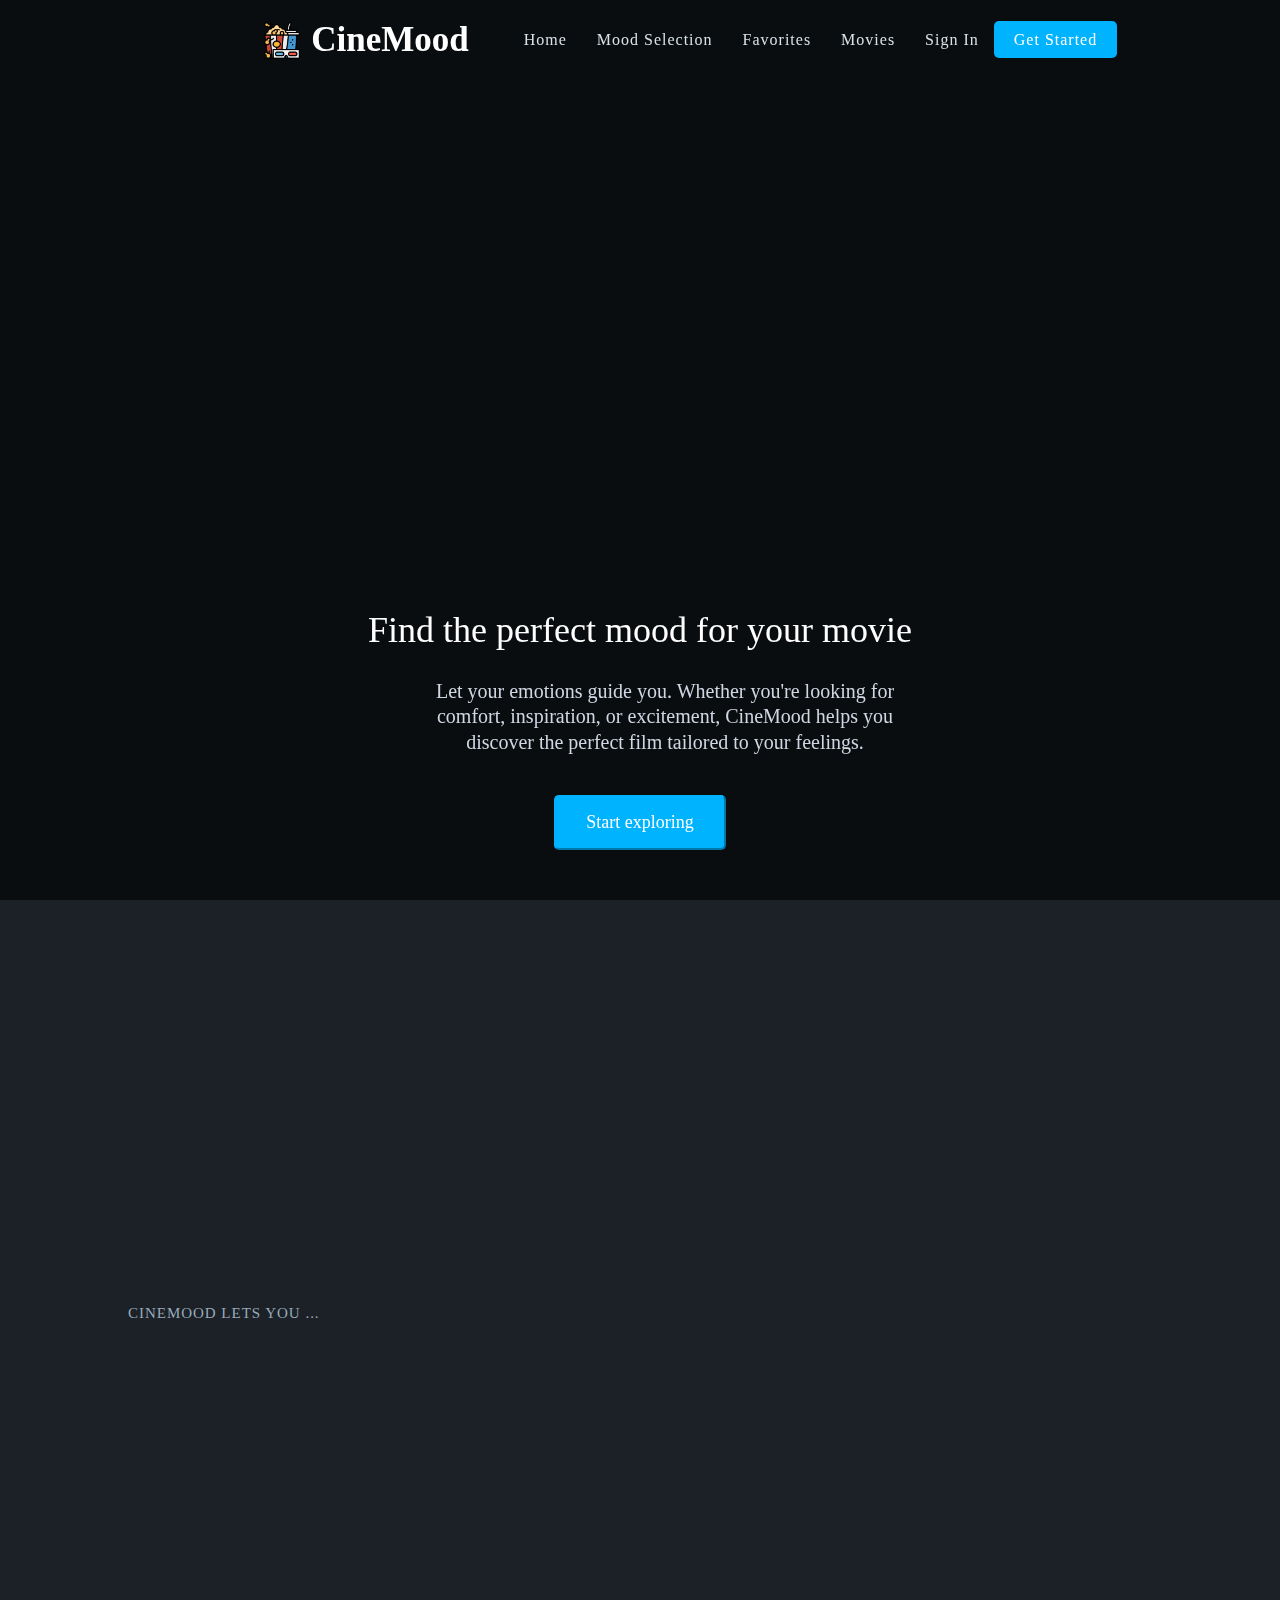
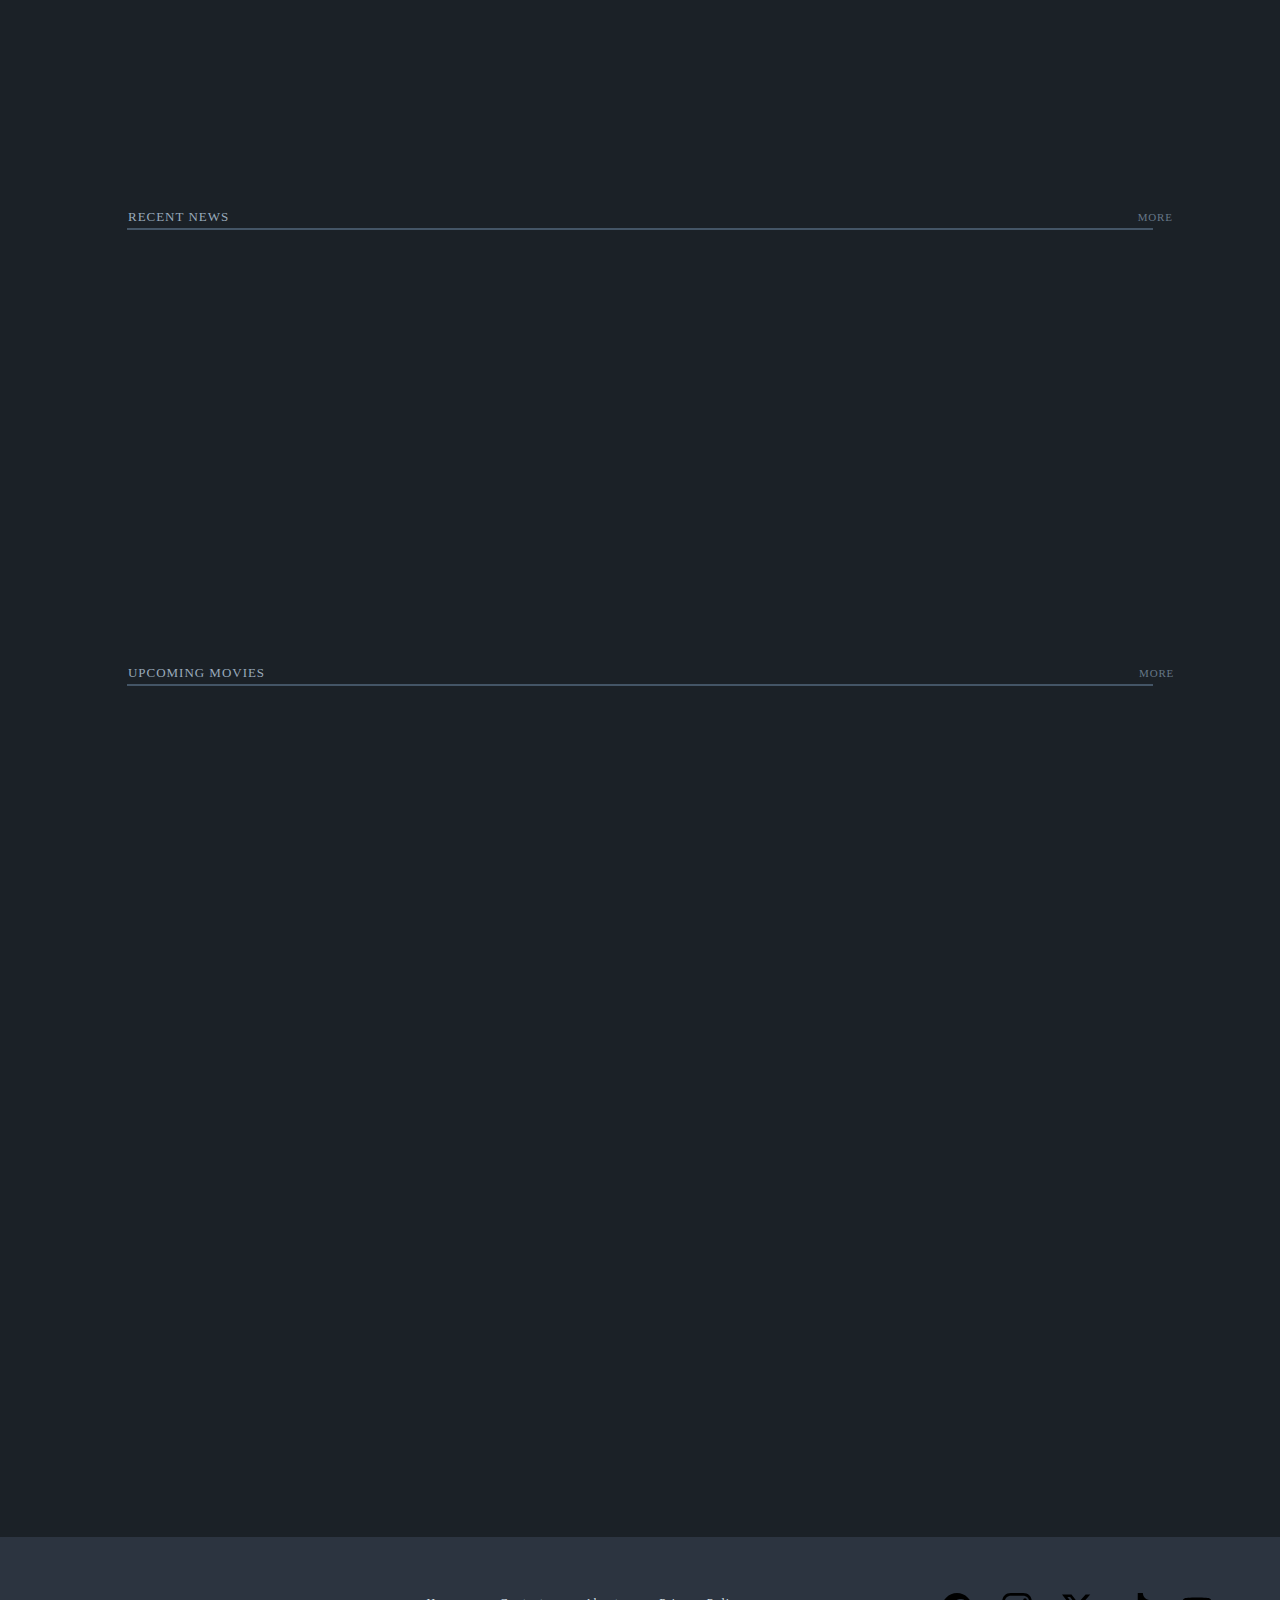
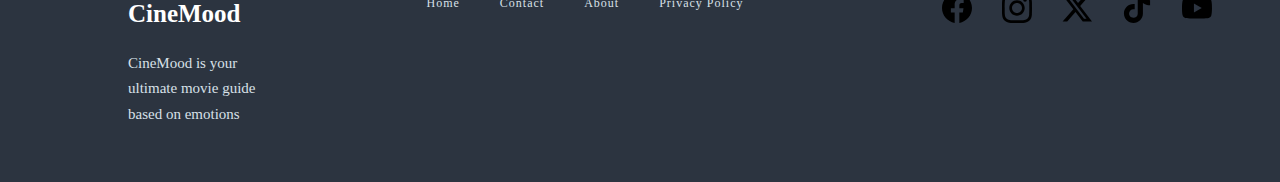
<file: index.html>
<!DOCTYPE html>
<html>
    <head>
        <title>CineMood</title>
        <!-- window logo-->
        <link rel="shortcut icon" href="images/logo.png" type="image/x-icon">
        <!-- css links -->
        <link rel="stylesheet" href="style/style.css"> <!--global-->
        <link rel="stylesheet" href="style/index.css">
        <!-- font awesome for icons -->
        <link rel="stylesheet" href="https://cdnjs.cloudflare.com/ajax/libs/font-awesome/6.7.0/css/all.min.css" />
        <!-- fonts -->
        <link href="https://db.onlinewebfonts.com/c/105007d99d9df64c50cc24d696d79555?family=Graphik+Web+Regular+Regular" rel="stylesheet">
        <link href="https://db.onlinewebfonts.com/c/02fb003368979ba04752e4f3b4c4cebd?family=Graphik+Web+Semibold+Regular" rel="stylesheet">
        <link href="https://db.onlinewebfonts.com/c/171d30888ae4dbce3d0224490887fb87?family=TiemposHeadline-Bold" rel="stylesheet">
        <!-- scroll animation -->
        <link href="https://unpkg.com/aos@2.3.1/dist/aos.css" rel="stylesheet">
    </head>

    <body>
        <!-- navbar with logo, title, links and button -->
         <header>
            <nav class="navbar">
                <div class="navbar-container">
                    <img src="images/logo.png" alt="logo" class="icon">
                    <h1 class="navbar-icon">CineMood</h1>
                    <ul>
                        <li><a href="index.html">Home</a></li>
                        <li><a href="choice.html">Mood Selection</a></li>
                        <li><a href="favorite.html">Favorites</a></li>
                        <li><a href="movies.html">Movies</a></li>
                        <li><a href="#"><label for="sign-toggle">Sign In</label></a></li> 
                        <li><label for="popup-toggle" class="navbar-button">Get Started</label></li>  
                    </ul>
                </div>  
            </nav>
         </header>
        
         <!-- sign up -->
        <input type="checkbox" id="popup-toggle" class="popup-toggle" hidden>
        <div id="signup" class="popup">
            <div class="popup-content">
                <span>
                    <h2>Join CineMood</h2>
                    <label for="popup-toggle" class="close"><img src="images/close.svg" alt="close"></label>
                </span>
                <form>
                    <label for="email">Email Address</label>
                    <input type="email" id="email" required>

                    <label for="username">Username</label>
                    <input type="text" id="username" required>

                    <label for="password">Password</label>
                    <input type="password" id="password" required>

                    <label for="password">Confirm Password</label>
                    <input type="password" id="confirm" required>
                    
                    <button type="submit" class="signup-btn">Sign Up</button>
                </form>
            </div>
        </div>

        <!-- sign in -->
        <input type="checkbox" id="sign-toggle" class="popup-toggle" hidden>
        <div id="signin" class="popup">
            <div class="popup-content">
                <span>
                    <h2>Your Account</h2>
                    <label for="sign-toggle" class="close"><img src="images/close.svg" alt="close"></label>
                </span>
                <form>
                    <label for="username">Username</label>
                    <input type="text" id="username" required>

                    <label for="password">Password</label>
                    <input type="password" id="password" required>
                    
                    <button type="submit" class="signup-btn">Sign In</button>
                </form>
            </div>
        </div>


         <main>
            <!-- hero section with bg img, title, subtext and button -->
            <section class="hero-section" data-aos="fade-up" data-aos-duration="500" data-aos-easing="ease-in-out" > 
                <div class="hero-text">
                    <h1 class="title">Find the perfect mood for your movie</h1>
                    <p class="subtext">Let your emotions guide you. Whether you're looking for comfort, inspiration, or excitement, CineMood helps you discover the perfect film tailored to your feelings.</p>
                    <button class="hero-button"><a href="movies.html">Start exploring</a></button>
                </div>
            </section>

            <!-- some movies with poster, name views and favorite section -->
             <section class="movie-section">
                <div class="movie-card" data-aos="fade-in" data-aos-duration="300" data-aos-easing="ease-in-out">
                    <div class="movie-title">Oppenheimer (2023)</div>
                    <img src="images/Oppenheimer_(film).jpg" alt="poster" class="movie-poster">
                    <div class="movie-overview">
                        <div class="icon">
                            <i class="fa-solid fa-eye"></i>
                            <span>3.7M</span>
                        </div>
                        <div class="icon">
                            <i class="fa-solid fa-heart"></i>
                            <span>1.4M</span>
                        </div>
                    </div>
                    </div>
                </div>
                <div class="movie-card" data-aos="fade-in" data-aos-duration="300" data-aos-easing="ease-in-out">
                    <div class="movie-title">A Normal Family(2023)</div>
                    <img src="images/normalfamily2023.jpg" alt="poster" class="movie-poster">
                    <div class="movie-overview">
                        <div class="icon">
                            <i class="fa-solid fa-eye"></i>
                            <span>2.6K</span>
                        </div>
                        <div class="icon">
                            <i class="fa-solid fa-heart"></i>
                            <span>540</span>
                        </div>
                    </div>
                    </div>
                </div>
                <div class="movie-card" data-aos="fade-in" data-aos-duration="300" data-aos-easing="ease-in-out">
                    <div class="movie-title">I'm Still Here (2024)</div>
                    <img src="images/stillhere2024.jpg" alt="poster" class="movie-poster">
                    <div class="movie-overview">
                        <div class="icon">
                            <i class="fa-solid fa-eye"></i>
                            <span>588K</span>
                        </div>
                        <div class="icon">
                            <i class="fa-solid fa-heart"></i>
                            <span>329K</span>
                        </div>
                    </div>
                    </div>
                </div>
                <div class="movie-card" data-aos="fade-in" data-aos-duration="300" data-aos-easing="ease-in-out">
                    <div class="movie-title">Deadpool & Wolverine (2024)</div>
                    <img src="images/deadpool&wolverine2024.jpg" alt="poster" class="movie-poster">
                    <div class="movie-overview">
                        <div class="icon">
                            <i class="fa-solid fa-eye"></i>
                            <span>2.2M</span>
                        </div>
                        <div class="icon">
                            <i class="fa-solid fa-heart"></i>
                            <span>718K</span>
                        </div>
                    </div>
                    </div>
                </div>
                <div class="movie-card" data-aos="fade-in" data-aos-duration="300" data-aos-easing="ease-in-out">
                    <div class="movie-title">Companion (2025)</div>
                    <img src="images/Companion_film_poster.jpg" alt="poster" class="movie-poster">
                    <div class="movie-overview">
                        <div class="icon">
                            <i class="fa-solid fa-eye"></i>
                            <span>665K</span>
                        </div>
                        <div class="icon">
                            <i class="fa-solid fa-heart"></i>
                            <span>214K</span>
                        </div>
                    </div>
                    </div>
                </div>
                <div class="movie-card" data-aos="fade-in" data-aos-duration="300" data-aos-easing="ease-in-out">
                    <div class="movie-title">Black Bag (2025)</div>
                    <img src="images/blackbag2025.jpg" alt="poster" class="movie-poster">
                    <div class="movie-overview">
                        <div class="icon">
                            <i class="fa-solid fa-eye"></i>
                            <span>124k</span>
                        </div>
                        <div class="icon">
                            <i class="fa-solid fa-heart"></i>
                            <span>40k</span>
                        </div>
                    </div>
                    </div>
                </div>
             </section>
            
            <!-- lets you section -->
            <h3 class="features-title">CineMood lets you ...</h3>
            <section class="features" data-aos="fade-up" data-aos-duration="1000">
                <div >
                    <img src="images/mood.svg" alt="mood" class="features-img">
                    <p>Select your current emotion, and CineMood will recommend films that match your feelings.</p>
                </div>
                <div >
                    <img src="images/list.svg" alt="list" class="features-img">
                    <p> Make custom film lists based on moods or themes and keep a watchlist of movies you want to see.</p>
                </div>
                <div>
                    <img src="images/eye.svg" alt="view" class="features-img" >
                    <p>Log every film you watch from the day you join and track your movie-watching journey.</p>
                </div>
                
                <div>
                    <img src="images/star.svg" alt="star" class="features-img">
                    <p>Give each film a rating on a five-star scale to track and share your reactions.</p>
                </div>
                
                <div>
                    <img src="images/heart.svg" alt="heart" class="features-img" >
                    <p>Like your favorite films, mood-based lists, and recommendations to personalize your experience.</p>
                </div>

                <div>
                    <img src="images/comment.svg" alt="review" class="features-img">
                    <p>Write and share reviews, follow friends, and see what others think about different movies.</p>
                </div>
            </section>

            <!-- recent news section fiha oscar, cannes, james bond -->
             <h3 class="news-title">Recent News <span>more</span></h3>
             <hr>
             <section class="news">
                <div class="news-container">
                    <div class="news-card" data-aos="flip-left" data-aos-duration="1000">
                        <a href="https://abc.com/news/8d96bb37-bd59-4c28-a470-46f244f63b3b/category/3590742" target="_blank"><img src="images/oscar.webp" alt="oscar" class="news-img"></a>
                        <div class="news-text">
                            <a href="https://abc.com/news/8d96bb37-bd59-4c28-a470-46f244f63b3b/category/3590742" target="_blank">Oscar 2025 Awards & Winners</a>
                            <p>Discover the full list of the 97th Academy Awards Winners!</p>
                        </div>
                    </div>
                    <div class="news-card" data-aos="flip-left" data-aos-duration="1000">
                        <a href="https://www.ioncinema.com/news/film-festivals/2025-cannes-film-festival-competition" target="_blank"><img src="images/cannes2025-1.jpg" alt="cannes" class="news-img"></a>
                        <div class="news-text">
                            <a href="https://www.ioncinema.com/news/film-festivals/2025-cannes-film-festival-competition" target="_blank">Cannes Film Festival 2025</a>
                            <p>Explore our picks for the top films to watch at Cannes 2025!</p>
                        </div>
                    </div>
                    <div class="news-card" data-aos="flip-left" data-aos-duration="1000">
                        <a href="https://www.empireonline.com/movies/news/james-bond-losing-barbara-broccoli-michael-g-wilson-amazon-mgm-creative-control/" target="_blank"><img src="images/bond.webp" alt="bond" class="news-img"></a>
                        <div class="news-text">
                            <a href="https://www.empireonline.com/movies/news/james-bond-losing-barbara-broccoli-michael-g-wilson-amazon-mgm-creative-control/" target="_blank">James Bond's Future</a>
                            <p>James Bond loses producers Barbara Broccoli and Michael G. Wilson, as Amazon MGM takes creative control.</p>
                        </div>
                    </div>
                </div>
             </section>

             <!-- upcoming movies section -->
             <h3 class="news-title">Upcoming movies <span class="news-span">more</span></h3>
             <hr>
             <section class="news">
                <div class="news-container">
                    <div class="news-card" data-aos="flip-left" data-aos-duration="1000">
                        <iframe width="400" height="250" src="https://www.youtube.com/embed/cbC1CQsJp94?si=jcTuDulIQ9hWbUQL" title="YouTube video player" frameborder="0" allow="accelerometer; autoplay; clipboard-write; encrypted-media; gyroscope; picture-in-picture; web-share" referrerpolicy="strict-origin-when-cross-origin" allowfullscreen></iframe>
                        <div class="news-text">
                            <a href="#">Warfare</a>
                            <p>A platoon of Navy SEALs embark on a dangerous mission in Ramadi, Iraq, with the chaos and brotherhood of war retold through their memories of the event.</p>
                        </div>
                    </div>
                    <div class="news-card" data-aos="flip-left" data-aos-duration="1000">
                        <iframe width="400" height="250" src="https://www.youtube.com/embed/v-94Snw-H4o?si=uIvREY_WlctJTKIQ" title="YouTube video player" frameborder="0" allow="accelerometer; autoplay; clipboard-write; encrypted-media; gyroscope; picture-in-picture; web-share" referrerpolicy="strict-origin-when-cross-origin" allowfullscreen></iframe>
                        <div class="news-text">
                            <a href="#">Thunderbolts*</a>
                            <p>After finding themselves ensnared in a death trap, an unconventional team of antiheroes must embark on a dangerous mission that will force them to confront the darkest corners of their pasts.</p>
                        </div>
                    </div>
                    <div class="news-card" data-aos="flip-left" data-aos-duration="1000">
                        <iframe width="400" height="250" src="https://www.youtube.com/embed/KqU2U_vV3Ak?si=2W-OOYKG0Rl4Q_MF" title="YouTube video player" frameborder="0" allow="accelerometer; autoplay; clipboard-write; encrypted-media; gyroscope; picture-in-picture; web-share" referrerpolicy="strict-origin-when-cross-origin" allowfullscreen></iframe>
                        <div class="news-text">
                            <a href="#">M3GAN 2.0</a>
                            <p>Two years after M3GAN's rampage, her creator, Gemma, resorts to resurrecting her infamous creation in order to take down Amelia, the military-grade weapon who was built by a defense contractor who stole M3GAN's underlying tech.</p>
                        </div>
                    </div>
                    <div class="news-card" data-aos="flip-left" data-aos-duration="1000">
                        <iframe width="400" height="250" src="https://www.youtube.com/embed/8B1EtVPBSMw?si=5XUklWe7XABXuOJB" title="YouTube video player" frameborder="0" allow="accelerometer; autoplay; clipboard-write; encrypted-media; gyroscope; picture-in-picture; web-share" referrerpolicy="strict-origin-when-cross-origin" allowfullscreen></iframe>
                        <div class="news-text">
                            <a href="#">A Minecraft Movie</a>
                            <p>Four misfits are suddenly pulled through a mysterious portal into a bizarre, cubic wonderland that thrives on imagination. To get back home, they'll have to master this world while embarking on a quest with an unexpected, expert crafter.</p>
                        </div>
                    </div>
                    <div class="news-card" data-aos="flip-left" data-aos-duration="1000">
                        <iframe width="400" height="250" src="https://www.youtube.com/embed/n7YJj6iO2QY?si=00kL1v4bcOWabZaT" title="YouTube video player" frameborder="0" allow="accelerometer; autoplay; clipboard-write; encrypted-media; gyroscope; picture-in-picture; web-share" referrerpolicy="strict-origin-when-cross-origin" allowfullscreen></iframe>
                        <div class="news-text">
                            <a href="#">Freakier Friday</a>
                            <p>Years after Tess and Anna endured an identity crisis, Anna now has a daughter and a soon-to-be stepdaughter. As they navigate the challenges that come when two families merge, Tess and Anna discover that lightning might strike twice.</p>
                        </div>
                    </div>
                    <div class="news-card" data-aos="flip-left" data-aos-duration="1000">
                        <iframe width="400" height="250" src="https://www.youtube.com/embed/3wRCOqyDI6E?si=nBofApHPuMfaPIIv" title="YouTube video player" frameborder="0" allow="accelerometer; autoplay; clipboard-write; encrypted-media; gyroscope; picture-in-picture; web-share" referrerpolicy="strict-origin-when-cross-origin" allowfullscreen></iframe>
                        <div class="news-text">
                            <a href="#">The Accountant 2</a>
                            <p>Christian Wolff applies his brilliant mind and illegal methods to reconstruct the unsolved puzzle of a Treasury chief's murder.</p>
                        </div>
                    </div>
                </div>
             </section>

         </main>
        

         <!-- footer -->
        <footer class="footer">
            <div class="footer-container">
                <div class="footer-brand">
                    <h3 class="footer-logo">CineMood</h3>
                    <p>CineMood is your ultimate movie guide based on emotions</p>
                </div>
                <div class="footer-links">
                    <ul>
                        <li><a href="index.html">Home</a></li>
                        <li><a href="contact.html">Contact</a></li>
                        <li><a href="#">About</a></li>
                        <li><a href="#">Privacy Policy</a></li>
                    </ul>
                </div>
                <div class="footer-media">
                    <ul>
                        <li><a href="#"><img src="images/facebook.svg" alt="facebook" class="footer-icon"></a></li>
                        <li><a href="#"><img src="images/instagram.svg" alt="instagram" class="footer-icon"></a></li>
                        <li><a href="#"><img src="images/twitter-alt.svg" alt="x" class="footer-icon"></a></li>
                        <li><a href="#"><img src="images/tik-tok.svg" alt="tiktok" class="footer-icon"></a></li>
                        <li><a href="#"><img src="images/youtube.svg" alt="youtube" class="footer-icon"></a></li>
                    </ul>
                </div>
            </div>    
        </footer>

        <!-- scroll animation -->
        <script src="https://unpkg.com/aos@2.3.1/dist/aos.js"></script>
        <script>
            AOS.init();
        </script>

    </body>
</html>
</file>
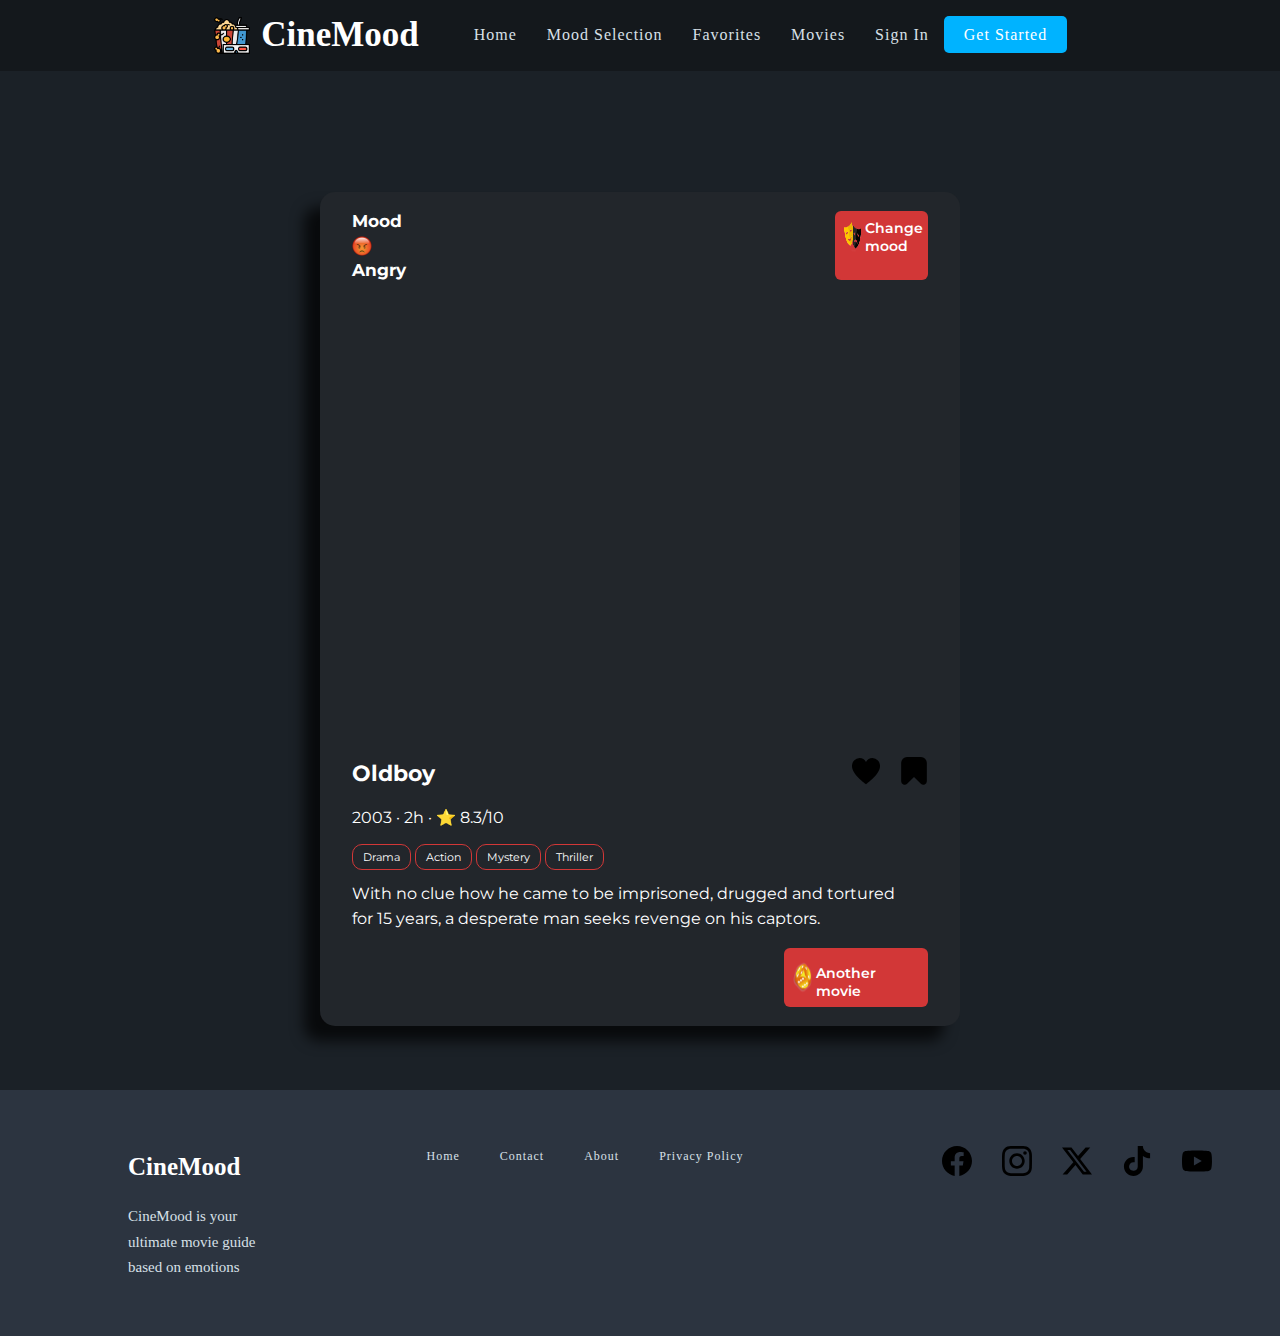
<file: angry.html>
<!DOCTYPE html>
<html>
    <head>
        <title>CineMood-Angry</title>
        <!-- window logo-->
        <link rel="shortcut icon" href="images/logo.png" type="image/x-icon">
        <!-- css links -->
        <link rel="stylesheet" href="style/style.css"> <!--global-->
        <link rel="stylesheet" href="style/feel.css">
        <!-- font awesome for icons -->
        <link rel="stylesheet" href="https://cdnjs.cloudflare.com/ajax/libs/font-awesome/6.7.0/css/all.min.css" />
        <!-- fonts -->
        <link href="https://db.onlinewebfonts.com/c/105007d99d9df64c50cc24d696d79555?family=Graphik+Web+Regular+Regular" rel="stylesheet">
        <link href="https://db.onlinewebfonts.com/c/02fb003368979ba04752e4f3b4c4cebd?family=Graphik+Web+Semibold+Regular" rel="stylesheet">
        <link href="https://db.onlinewebfonts.com/c/171d30888ae4dbce3d0224490887fb87?family=TiemposHeadline-Bold" rel="stylesheet">
        <link rel="preconnect" href="https://fonts.googleapis.com">
        <link rel="preconnect" href="https://fonts.gstatic.com" crossorigin>
        <link href="https://fonts.googleapis.com/css2?family=Montserrat:ital,wght@0,100..900;1,100..900&display=swap" rel="stylesheet">
    </head>

    <body>
        <!-- navbar with logo, title, links and button -->
         <header>
            <nav class="navbar">
                <div class="navbar-container">
                    <img src="images/logo.png" alt="logo" class="icon">
                    <h1 class="navbar-icon">CineMood</h1>
                    <ul>
                        <li><a href="index.html">Home</a></li>
                        <li><a href="choice.html">Mood Selection</a></li>
                        <li><a href="favorite.html">Favorites</a></li>
                        <li><a href="movies.html">Movies</a></li>
                        <li><a href="#"><label for="sign-toggle">Sign In</label></a></li> 
                        <li><label for="popup-toggle" class="navbar-button">Get Started</label></li>  
                    </ul>
                </div>  
            </nav>
         </header>
        
         <!-- sign up -->
        <input type="checkbox" id="popup-toggle" class="popup-toggle" hidden>
        <div id="signup" class="popup">
            <div class="popup-content">
                <span>
                    <h2>Join CineMood</h2>
                    <label for="popup-toggle" class="close"><img src="images/close.svg" alt="close"></label>
                </span>
                <form>
                    <label for="email">Email Address</label>
                    <input type="email" id="email" required>

                    <label for="username">Username</label>
                    <input type="text" id="username" required>

                    <label for="password">Password</label>
                    <input type="password" id="password" required>

                    <label for="password">Confirm Password</label>
                    <input type="password" id="confirm" required>
                    
                    <button type="submit" class="signup-btn">Sign Up</button>
                </form>
            </div>
        </div>

        <!-- sign in -->
        <input type="checkbox" id="sign-toggle" class="popup-toggle" hidden>
        <div id="signin" class="popup">
            <div class="popup-content">
                <span>
                    <h2>Your Account</h2>
                    <label for="sign-toggle" class="close"><img src="images/close.svg" alt="close"></label>
                </span>
                <form>
                    <label for="username">Username</label>
                    <input type="text" id="username" required>

                    <label for="password">Password</label>
                    <input type="password" id="password" required>
                    
                    <button type="submit" class="signup-btn">Sign In</button>
                </form>
            </div>
        </div>

        <main>

            <div class="movie-container">

                <div class="mood-header">
                    <div class="mood">
                        <span>Mood</span>
                        <img src="images/angry.png" alt="happy">
                        <span>Angry</span>
                    </div>
                    <div class="mood-btn">
                        <a href="choice.html">
                            <img src="images/mood.png" alt="mood"> 
                            Change mood
                        </a>
                    </div>   
                </div>

                <div class="trailer">
                    <iframe src="https://www.youtube.com/embed/hBNBpNcuQHI?si=KhxibVWu1JXwR-ao" title="YouTube video player" frameborder="0" allow="accelerometer; autoplay; clipboard-write; encrypted-media; gyroscope; picture-in-picture; web-share" referrerpolicy="strict-origin-when-cross-origin" allowfullscreen></iframe>
                </div>

                <div class="movie-details">
                    
                    <div class="title-container">
                        <h2>Oldboy</h2>
                        <div class="movie-btns">
                            <div class="dialog">
                                <img src="images/heart.svg" alt="favorite" class="heart">
                                <span class="dialog-text">Add to Favorites</span>
                            </div>
                        
                            <div class="dialog">
                                <img src="images/bookmark.svg" alt="watch" class="book">
                                <span class="dialog-text">Add to Watchlist</span>
                            </div>
                        </div>
                    </div>

                    <p class="movie-info">2003 · 2h  · ⭐ 8.3/10</p>
                    <div class="tags">
                        <span class="tag">Drama</span>
                        <span class="tag">Action</span>
                        <span class="tag">Mystery</span>
                        <span class="tag">Thriller</span>
                    </div>

                    <p class="movie-description">
                        With no clue how he came to be imprisoned, drugged and tortured for 15 years, a desperate man seeks revenge on his captors.
                    </p>

                    <div class="change">
                        <a href="#">
                            <img src="images/dice.png" alt=""> 
                            <span>Another movie</span>
                        </a>
                    </div>
                </div>
            </div>

        </main>




        <!-- footer -->
        <footer class="footer">
            <div class="footer-container">
                <div class="footer-brand">
                    <h3 class="footer-logo">CineMood</h3>
                    <p>CineMood is your ultimate movie guide based on emotions</p>
                </div>
                <div class="footer-links">
                    <ul>
                        <li><a href="index.html">Home</a></li>
                        <li><a href="contact.html">Contact</a></li>
                        <li><a href="#">About</a></li>
                        <li><a href="#">Privacy Policy</a></li>
                    </ul>
                </div>
                <div class="footer-media">
                    <ul>
                        <li><a href="#"><img src="images/facebook.svg" alt="facebook" class="footer-icon"></a></li>
                        <li><a href="#"><img src="images/instagram.svg" alt="instagram" class="footer-icon"></a></li>
                        <li><a href="#"><img src="images/twitter-alt.svg" alt="x" class="footer-icon"></a></li>
                        <li><a href="#"><img src="images/tik-tok.svg" alt="tiktok" class="footer-icon"></a></li>
                        <li><a href="#"><img src="images/youtube.svg" alt="youtube" class="footer-icon"></a></li>
                    </ul>
                </div>
            </div>    
        </footer>
    </body>

</html>
</file>
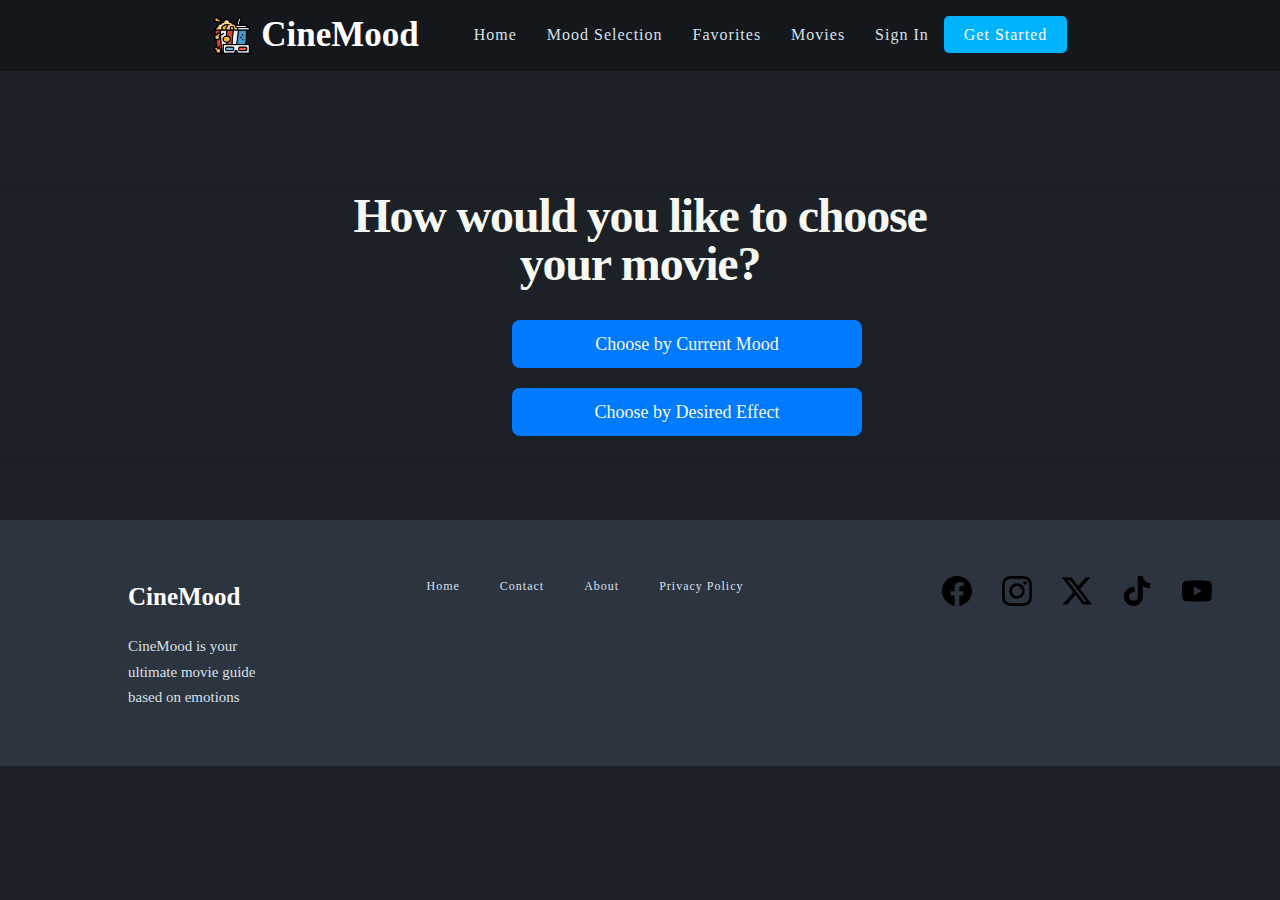
<file: choice.html>
<!DOCTYPE html>
<html>
    <head>
        <title>CineMood-Choose your mood</title>
        <!-- window logo-->
        <link rel="shortcut icon" href="images/logo.png" type="image/x-icon">
        <!-- css links -->
        <link rel="stylesheet" href="style/style.css"> <!--global-->
        <link rel="stylesheet" href="style/choice.css">
        <!-- fonts -->
        <link href="https://db.onlinewebfonts.com/c/105007d99d9df64c50cc24d696d79555?family=Graphik+Web+Regular+Regular" rel="stylesheet">
        <link href="https://db.onlinewebfonts.com/c/02fb003368979ba04752e4f3b4c4cebd?family=Graphik+Web+Semibold+Regular" rel="stylesheet">
        <link href="https://db.onlinewebfonts.com/c/171d30888ae4dbce3d0224490887fb87?family=TiemposHeadline-Bold" rel="stylesheet">
        <link href="https://db.onlinewebfonts.com/c/3b645163096951379a333c390a3d3756?family=Nunito-Bold" rel="stylesheet">
    </head>

    <body>

        <!-- navbar with logo, title, links and button -->
        <header>
            <nav class="navbar">
                <div class="navbar-container">
                    <img src="images/logo.png" alt="logo" class="icon">
                    <h1 class="navbar-icon">CineMood</h1>
                    <ul>
                        <li><a href="index.html">Home</a></li>
                        <li><a href="choice.html">Mood Selection</a></li>
                        <li><a href="favorite.html">Favorites</a></li>
                        <li><a href="movies.html">Movies</a></li>
                        <li><a href="#"><label for="sign-toggle">Sign In</label></a></li> 
                        <li><label for="popup-toggle" class="navbar-button">Get Started</label></li>  
                    </ul>
                </div>  
            </nav>
        </header>
        
         <!-- sign up -->
        <input type="checkbox" id="popup-toggle" class="popup-toggle" hidden>
        <div id="signup" class="popup">
            <div class="popup-content">
                <span>
                    <h2>Join CineMood</h2>
                    <label for="popup-toggle" class="close"><img src="images/close.svg" alt="close"></label>
                </span>
                <form>
                    <label for="email">Email Address</label>
                    <input type="email" id="email" required>

                    <label for="username">Username</label>
                    <input type="text" id="username" required>

                    <label for="password">Password</label>
                    <input type="password" id="password" required>

                    <label for="password">Confirm Password</label>
                    <input type="password" id="confirm" required>
                    
                    <button type="submit" class="signup-btn">Sign Up</button>
                </form>
            </div>
        </div>

        <!-- sign in -->
        <input type="checkbox" id="sign-toggle" class="popup-toggle" hidden>
        <div id="signin" class="popup">
            <div class="popup-content">
                <span>
                    <h2>Your Account</h2>
                    <label for="sign-toggle" class="close"><img src="images/close.svg" alt="close"></label>
                </span>
                <form>
                    <label for="username">Username</label>
                    <input type="text" id="username" required>

                    <label for="password">Password</label>
                    <input type="password" id="password" required>
                    
                    <button type="submit" class="signup-btn">Sign In</button>
                </form>
            </div>
        </div>

         <main class="content">
            <h1 class="content-title">How would you like to choose your movie?</h1>
            
            <!-- section of first selection with 3 radio buttons current and desired and reset-->
            <input type="radio" id="mood" name="choice" class="choose">
            <input type="radio" id="effect" name="choice" class="choose">
            <input type="radio" id="reset" name="choice" class="choose">

            <section class="selection">
                <div class="selection-container">
                    <label for="mood" class="button">Choose by Current Mood</label>
                    <label for="effect" class="button">Choose by Desired Effect</label>
                </div>
            </section>
            
            <!-- selection for current -->
            <section class="options" id="mood-options" >
                <h2 class="options-title">Select Your Mood</h2>
                <div class="options-container">
                    <button class="mood" onclick="location.href='happy.html'">
                        <img src="images/happy.png" alt="happy">
                        <span>Happy</span>
                    </button>
                    <button class="mood" onclick="location.href='excited.html'">
                        <img src="images/excited.png" alt="excited">
                        <span>Excited</span>
                    </button>
                    <button class="mood" onclick="location.href='romantic.html'">
                        <img src="images/romantic.png" alt="romantic">
                        <span>Romantic</span>
                    </button>
                    <button class="mood" onclick="location.href='nostalgic.html'">
                        <img src="images/nostalgic.png" alt="nostalgic" >
                        <span>Nostalgic</span>
                    </button>
                    <button class="mood" onclick="location.href='geek.html'">
                        <img src="images/geek.png" alt="geek" >
                        <span>Geek</span>
                    </button>
                    <button class="mood" onclick="location.href='sad.html'">
                        <img src="images/sad.png" alt="sad">
                        <span>Sad</span>
                    </button>
                    <button class="mood" onclick="location.href='angry.html'">
                        <img src="images/angry.png" alt="angry">
                        <span>Angry</span>
                    </button>
                    <button class="mood" onclick="location.href='reflective.html'">
                        <img src="images/random.png" alt="random">
                        <span>Reflective</span>
                    </button>
                    <label for="reset" class="mood">
                        <img src="images/mood.png" alt="reset">
                        <span>Change option</span>
                    </label>
                </div>
            </section>

            <!-- selection for desired -->
            <section class="options" id="effect-options">
                <h2 class="options-title">Select Your Desired Effect</h2>
                <div class="options-container">

                    <button class="mood" onclick="location.href='movies.html'">Funny</button>
                    <button class="mood" onclick="location.href='movies.html'">Romantic</button>
                    <button class="mood" onclick="location.href='movies.html'">Heart-warming & Uplifting</button>
                    <button class="mood" onclick="location.href='movies.html'">Inspiring & Thought-provoking</button>
                    <button class="mood" onclick="location.href='movies.html'">Instructive</button>

                    <button class="mood" onclick="location.href='movies.html'">Thrilling</button>
                    <button class="mood" onclick="location.href='movies.html'">Mind-blowing</button>
                    <button class="mood" onclick="location.href='movies.html'">Dark & Intense</button>

                    <button class="mood" onclick="location.href='movies.html'">Weird &  Unconventional</button>
                    <button class="mood" onclick="location.href='movies.html'">Abstract & Experimental</button>

                    <button class="mood" onclick="location.href='movies.html'">Slow & Deep</button>
                    <button class="mood" onclick="location.href='movies.html'">Light & Easygoing</button>
                    <button class="mood" onclick="location.href='movies.html'">Clever & Witty</button>
                    <label for="reset" class="mood">
                        <img src="images/mood.png" alt="reset">
                        <span>Change option</span>
                    </label>
                </div>
            </section>

         </main>


        <!-- footer -->
        <footer class="footer">
            <div class="footer-container">
                <div class="footer-brand">
                    <h3 class="footer-logo">CineMood</h3>
                    <p>CineMood is your ultimate movie guide based on emotions</p>
                </div>
                <div class="footer-links">
                    <ul>
                        <li><a href="index.html">Home</a></li>
                        <li><a href="contact.html">Contact</a></li>
                        <li><a href="#">About</a></li>
                        <li><a href="#">Privacy Policy</a></li>
                    </ul>
                </div>
                <div class="footer-media">
                    <ul>
                        <li><a href="#"><img src="images/facebook.svg" alt="facebook" class="footer-icon"></a></li>
                        <li><a href="#"><img src="images/instagram.svg" alt="instagram" class="footer-icon"></a></li>
                        <li><a href="#"><img src="images/twitter-alt.svg" alt="x" class="footer-icon"></a></li>
                        <li><a href="#"><img src="images/tik-tok.svg" alt="tiktok" class="footer-icon"></a></li>
                        <li><a href="#"><img src="images/youtube.svg" alt="youtube" class="footer-icon"></a></li>
                    </ul>
                </div>
            </div>    
        </footer>
    </body>
</html>
</file>
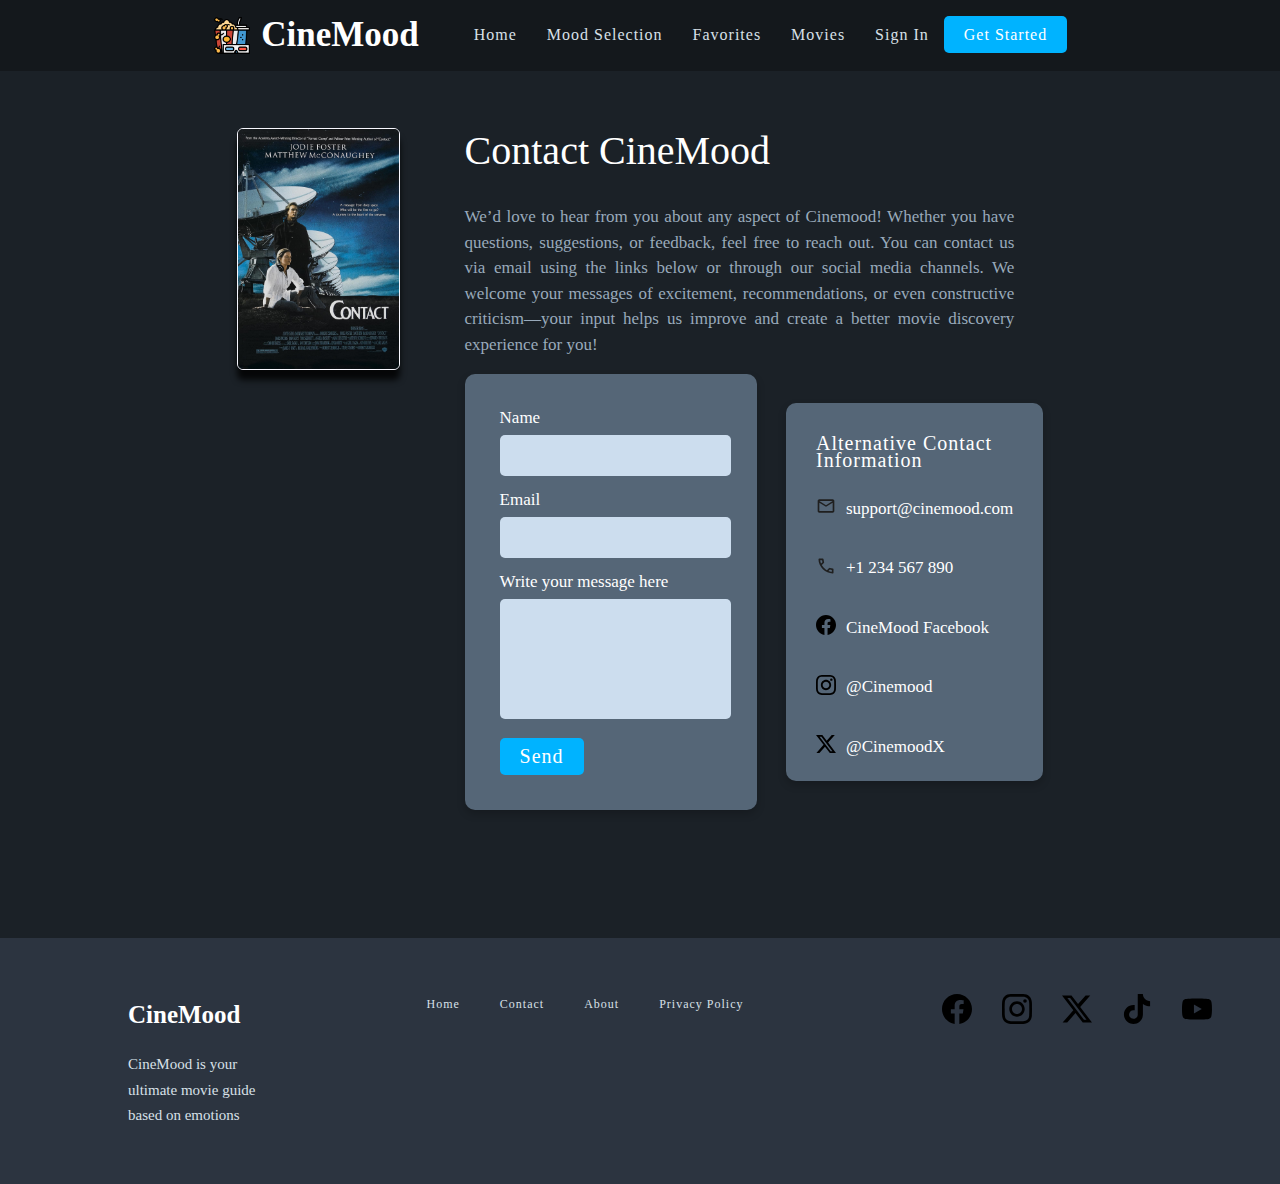
<file: contact.html>
<!DOCTYPE html>
<html>
    <head>
        <title>CineMood-Contact</title>
        <!-- window logo-->
        <link rel="shortcut icon" href="images/logo.png" type="image/x-icon">
        <!-- css links -->
        <link rel="stylesheet" href="style/style.css"> <!--global-->
        <link rel="stylesheet" href="style/contact.css"> 
        <!-- font awesome for icons -->
        <link rel="stylesheet" href="https://cdnjs.cloudflare.com/ajax/libs/font-awesome/6.7.0/css/all.min.css" />
        <!-- fonts -->
        <link href="https://db.onlinewebfonts.com/c/105007d99d9df64c50cc24d696d79555?family=Graphik+Web+Regular+Regular" rel="stylesheet">
        <link href="https://db.onlinewebfonts.com/c/02fb003368979ba04752e4f3b4c4cebd?family=Graphik+Web+Semibold+Regular" rel="stylesheet">
        <link href="https://db.onlinewebfonts.com/c/171d30888ae4dbce3d0224490887fb87?family=TiemposHeadline-Bold" rel="stylesheet">
    </head>
    <body>
        
       <!-- navbar with logo, title, links and button -->
       <header>
        <nav class="navbar">
            <div class="navbar-container">
                <img src="images/logo.png" alt="logo" class="icon">
                <h1 class="navbar-icon">CineMood</h1>
                <ul>
                    <li><a href="index.html">Home</a></li>
                    <li><a href="choice.html">Mood Selection</a></li>
                    <li><a href="favorite.html">Favorites</a></li>
                    <li><a href="movies.html">Movies</a></li>
                    <li><a href="#"><label for="sign-toggle">Sign In</label></a></li> 
                    <li><label for="popup-toggle" class="navbar-button">Get Started</label></li>  
                </ul>
            </div>  
        </nav>
       </header>
    
        <!-- sign up -->
        <input type="checkbox" id="popup-toggle" class="popup-toggle" hidden>
        <div id="signup" class="popup">
            <div class="popup-content">
                <span>
                    <h2>Join CineMood</h2>
                    <label for="popup-toggle" class="close"><img src="images/close.svg" alt="close"></label>
                </span>
                <form>
                    <label for="email">Email Address</label>
                    <input type="email" id="email" required>

                    <label for="username">Username</label>
                    <input type="text" id="username" required>

                    <label for="password">Password</label>
                    <input type="password" id="password" required>

                    <label for="password">Confirm Password</label>
                    <input type="password" id="confirm" required>
                    
                    <button type="submit" class="signup-btn">Sign Up</button>
                </form>
            </div>
        </div>

        <!-- sign in -->
        <input type="checkbox" id="sign-toggle" class="popup-toggle" hidden>
        <div id="signin" class="popup">
            <div class="popup-content">
                <span>
                    <h2>Your Account</h2>
                    <label for="sign-toggle" class="close"><img src="images/close.svg" alt="close"></label>
                </span>
                <form>
                    <label for="username">Username</label>
                    <input type="text" id="username" required>

                    <label for="password">Password</label>
                    <input type="password" id="password" required>
                    
                    <button type="submit" class="signup-btn">Sign In</button>
                </form>
            </div>
        </div>

        <main>
            <div class="contact-container">
                <img src="images/contact.jpg" alt="poster" class="contact-poster">
                <div class="contact-text">
                    <h2>Contact CineMood</h2>
                    <p>We’d love to hear from you about any aspect of Cinemood! Whether you have questions, suggestions, or feedback, feel free to reach out. You can contact us via email using the links below or through our social media channels. We welcome your messages of excitement, recommendations, or even constructive criticism—your input helps us improve and create a better movie discovery experience for you!</p>
                    <div class="contact-form">
                        <form action="#">
                            <label for="name">Name </label>
                            <input type="text" id="name" name="name" required>
                            <label for="email">Email </label>
                            <input type="email" id="email" name="email" required>
                            <label for="message">Write your message here</label>
                            <textarea id="message" name="message" required></textarea>
                            <button type="submit" class="contact-btn">Send</button>
                        </form>
                        <div class="other-contact">
                            <h4>Alternative Contact Information</h4>
                            <div class="contact-info">
                                <a href="mailto:support@cinemood.com"><img src="images/mail.svg" alt="mail"></a>
                                <p><a href="mailto:support@cinemood.com">support@cinemood.com</a></p>
                            </div>
                            <div class="contact-info">
                                <a href="tel:+1234567890"><img src="images/call.svg" alt="phone"></a>
                                <p><a href="tel:+1234567890">+1 234 567 890</a></p>
                            </div>
                            <div class="contact-info">
                                <a href="#"><img src="images/facebook.svg" alt="facebook"></a>
                                <p><a href="#">CineMood Facebook</a></p>
                            </div>
                            <div class="contact-info">
                                <a href="#" ><img src="images/instagram.svg" alt="instagram"></a>
                                <p><a href="#" >@Cinemood</a></p>
                            </div>
                            <div class="contact-info">
                                <a href="#" ><img src="images/twitter-alt.svg" alt="x"></a>
                                <p><a href="#" >@CinemoodX</a></p>
                            </div>
                        </div>
                    </div>
                </div>
            </div>
        </main>

         <!-- footer -->
         <footer class="footer">
            <div class="footer-container">
                <div class="footer-brand">
                    <h3 class="footer-logo">CineMood</h3>
                    <p>CineMood is your ultimate movie guide based on emotions</p>
                </div>
                <div class="footer-links">
                    <ul>
                        <li><a href="#">Home</a></li>
                        <li><a href="#">Contact</a></li>
                        <li><a href="#">About</a></li>
                        <li><a href="#">Privacy Policy</a></li>
                    </ul>
                </div>
                <div class="footer-media">
                    <ul>
                        <li><a href="#"><img src="images/facebook.svg" alt="facebook" class="footer-icon"></a></li>
                        <li><a href="#"><img src="images/instagram.svg" alt="instagram" class="footer-icon"></a></li>
                        <li><a href="#"><img src="images/twitter-alt.svg" alt="x" class="footer-icon"></a></li>
                        <li><a href="#"><img src="images/tik-tok.svg" alt="tiktok" class="footer-icon"></a></li>
                        <li><a href="#"><img src="images/youtube.svg" alt="youtube" class="footer-icon"></a></li>
                    </ul>
                </div>
            </div>    
        </footer>
    </body>
</html>
</file>
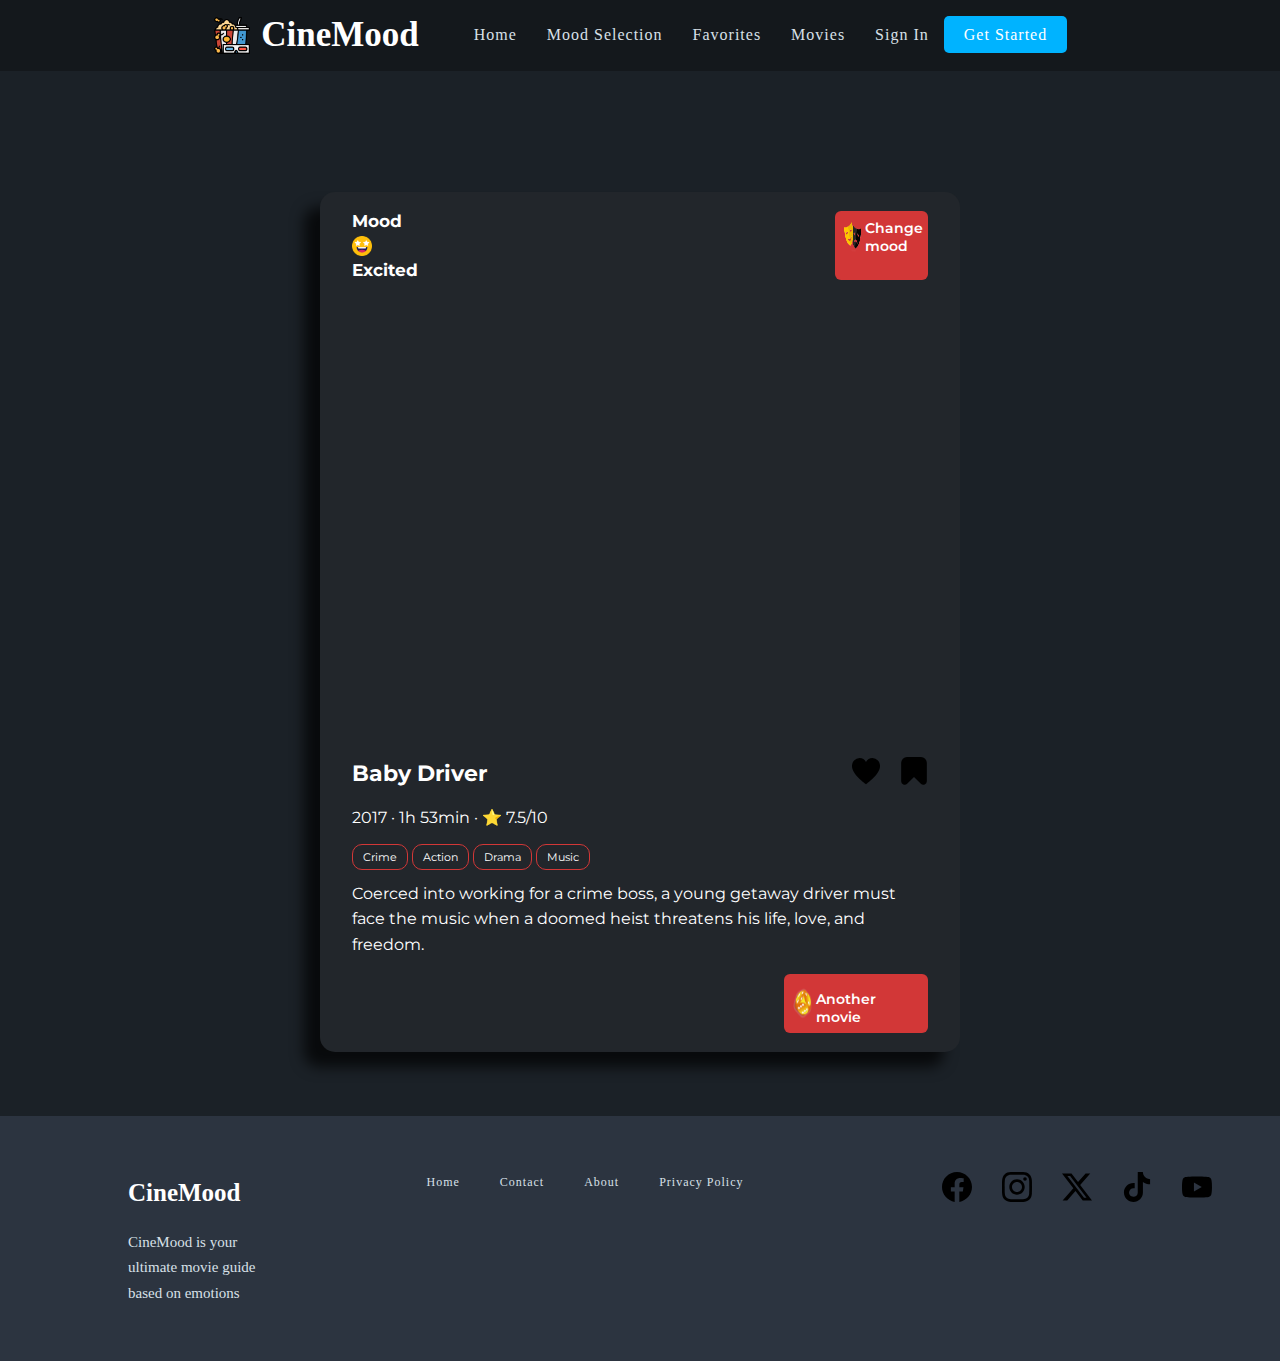
<file: excited.html>
<!DOCTYPE html>
<html>

    <head>
        <title>CineMood-Excited</title>
        <!-- window logo-->
        <link rel="shortcut icon" href="images/logo.png" type="image/x-icon">
        <!-- css links -->
        <link rel="stylesheet" href="style/style.css"> <!--global-->
        <link rel="stylesheet" href="style/feel.css">
        <!-- font awesome for icons -->
        <link rel="stylesheet" href="https://cdnjs.cloudflare.com/ajax/libs/font-awesome/6.7.0/css/all.min.css" />
        <!-- fonts -->
        <link href="https://db.onlinewebfonts.com/c/105007d99d9df64c50cc24d696d79555?family=Graphik+Web+Regular+Regular" rel="stylesheet">
        <link href="https://db.onlinewebfonts.com/c/02fb003368979ba04752e4f3b4c4cebd?family=Graphik+Web+Semibold+Regular" rel="stylesheet">
        <link href="https://db.onlinewebfonts.com/c/171d30888ae4dbce3d0224490887fb87?family=TiemposHeadline-Bold" rel="stylesheet">
        <link rel="preconnect" href="https://fonts.googleapis.com">
        <link rel="preconnect" href="https://fonts.gstatic.com" crossorigin>
        <link href="https://fonts.googleapis.com/css2?family=Montserrat:ital,wght@0,100..900;1,100..900&display=swap" rel="stylesheet">
    </head>

    <body>
        <!-- navbar with logo, title, links and button -->
         <header>
            <nav class="navbar">
                <div class="navbar-container">
                    <img src="images/logo.png" alt="logo" class="icon">
                    <h1 class="navbar-icon">CineMood</h1>
                    <ul>
                        <li><a href="index.html">Home</a></li>
                        <li><a href="choice.html">Mood Selection</a></li>
                        <li><a href="favorite.html">Favorites</a></li>
                        <li><a href="movies.html">Movies</a></li>
                        <li><a href="#"><label for="sign-toggle">Sign In</label></a></li> 
                        <li><label for="popup-toggle" class="navbar-button">Get Started</label></li>  
                    </ul>
                </div>  
            </nav>
         </header>
        
         <!-- sign up -->
        <input type="checkbox" id="popup-toggle" class="popup-toggle" hidden>
        <div id="signup" class="popup">
            <div class="popup-content">
                <span>
                    <h2>Join CineMood</h2>
                    <label for="popup-toggle" class="close"><img src="images/close.svg" alt="close"></label>
                </span>
                <form>
                    <label for="email">Email Address</label>
                    <input type="email" id="email" required>

                    <label for="username">Username</label>
                    <input type="text" id="username" required>

                    <label for="password">Password</label>
                    <input type="password" id="password" required>

                    <label for="password">Confirm Password</label>
                    <input type="password" id="confirm" required>
                    
                    <button type="submit" class="signup-btn">Sign Up</button>
                </form>
            </div>
        </div>

        <!-- sign in -->
        <input type="checkbox" id="sign-toggle" class="popup-toggle" hidden>
        <div id="signin" class="popup">
            <div class="popup-content">
                <span>
                    <h2>Your Account</h2>
                    <label for="sign-toggle" class="close"><img src="images/close.svg" alt="close"></label>
                </span>
                <form>
                    <label for="username">Username</label>
                    <input type="text" id="username" required>

                    <label for="password">Password</label>
                    <input type="password" id="password" required>
                    
                    <button type="submit" class="signup-btn">Sign In</button>
                </form>
            </div>
        </div>

        <main>

            <div class="movie-container">

                <div class="mood-header">
                    <div class="mood">
                        <span>Mood</span>
                        <img src="images/excited.png" alt="happy">
                        <span>Excited</span>
                    </div>
                    <div class="mood-btn" id="excited">
                        <a href="choice.html">
                            <img src="images/mood.png" alt="mood"> 
                            Change mood
                        </a>
                    </div>   
                </div>

                <div class="trailer">
                    <iframe src="https://www.youtube.com/embed/zTvJJnoWIPk?si=Xgkf8wx_rU-y9y1L" title="YouTube video player" frameborder="0" allow="accelerometer; autoplay; clipboard-write; encrypted-media; gyroscope; picture-in-picture; web-share" referrerpolicy="strict-origin-when-cross-origin" allowfullscreen></iframe>
                </div>

                <div class="movie-details">
                    
                    <div class="title-container">
                        <h2>Baby Driver</h2>
                        <div class="movie-btns">
                            <div class="dialog">
                                <img src="images/heart.svg" alt="favorite" class="heart">
                                <span class="dialog-text">Add to Favorites</span>
                            </div>
                        
                            <div class="dialog">
                                <img src="images/bookmark.svg" alt="watch" class="book">
                                <span class="dialog-text">Add to Watchlist</span>
                            </div>
                        </div>
                    </div>

                    <p class="movie-info">2017 · 1h 53min · ⭐ 7.5/10</p>
                    <div class="tags">
                        <span class="tag">Crime</span>
                        <span class="tag">Action</span>
                        <span class="tag">Drama</span>
                        <span class="tag">Music</span>
                    </div>

                    <p class="movie-description">
                        Coerced into working for a crime boss, a young getaway driver must face the music when a doomed heist threatens his life, love, and freedom.
                    </p>

                    <div class="change">
                        <a href="#">
                            <img src="images/dice.png" alt=""> 
                            <span>Another movie</span>
                        </a>
                    </div>
                </div>
            </div>

        </main>




        <!-- footer -->
        <footer class="footer">
            <div class="footer-container">
                <div class="footer-brand">
                    <h3 class="footer-logo">CineMood</h3>
                    <p>CineMood is your ultimate movie guide based on emotions</p>
                </div>
                <div class="footer-links">
                    <ul>
                        <li><a href="index.html">Home</a></li>
                        <li><a href="contact.html">Contact</a></li>
                        <li><a href="#">About</a></li>
                        <li><a href="#">Privacy Policy</a></li>
                    </ul>
                </div>
                <div class="footer-media">
                    <ul>
                        <li><a href="#"><img src="images/facebook.svg" alt="facebook" class="footer-icon"></a></li>
                        <li><a href="#"><img src="images/instagram.svg" alt="instagram" class="footer-icon"></a></li>
                        <li><a href="#"><img src="images/twitter-alt.svg" alt="x" class="footer-icon"></a></li>
                        <li><a href="#"><img src="images/tik-tok.svg" alt="tiktok" class="footer-icon"></a></li>
                        <li><a href="#"><img src="images/youtube.svg" alt="youtube" class="footer-icon"></a></li>
                    </ul>
                </div>
            </div>    
        </footer>
    </body>

</html>
</file>
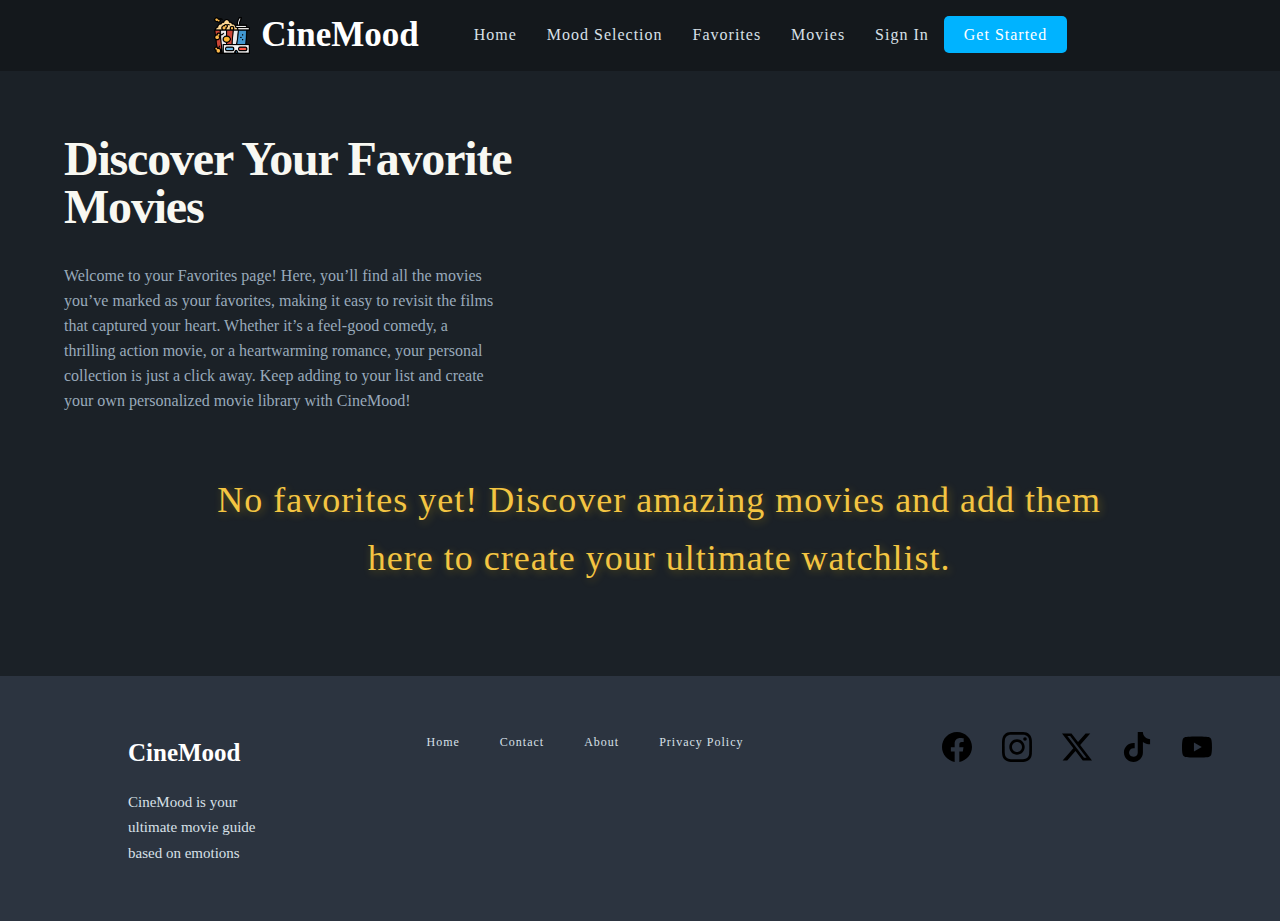
<file: favorite.html>
<!DOCTYPE html>
<html>
    <head>
        <title>CineMood-Favorites</title>
        <!-- window logo-->
        <link rel="shortcut icon" href="images/logo.png" type="image/x-icon">
        <!-- css links -->
        <link rel="stylesheet" href="style/style.css"> <!--global-->
        <link rel="stylesheet" href="style/favorite.css">
        <!-- font awesome for icons -->
        <link rel="stylesheet" href="https://cdnjs.cloudflare.com/ajax/libs/font-awesome/6.7.0/css/all.min.css" />
        <!-- fonts -->
        <link href="https://db.onlinewebfonts.com/c/105007d99d9df64c50cc24d696d79555?family=Graphik+Web+Regular+Regular" rel="stylesheet">
        <link href="https://db.onlinewebfonts.com/c/02fb003368979ba04752e4f3b4c4cebd?family=Graphik+Web+Semibold+Regular" rel="stylesheet">
        <link href="https://db.onlinewebfonts.com/c/171d30888ae4dbce3d0224490887fb87?family=TiemposHeadline-Bold" rel="stylesheet">
    </head>

    <body>
        <!-- navbar with logo, title, links and button -->
        <header>
            <nav class="navbar">
                <div class="navbar-container">
                    <img src="images/logo.png" alt="logo" class="icon">
                    <h1 class="navbar-icon">CineMood</h1>
                    <ul>
                        <li><a href="index.html">Home</a></li>
                        <li><a href="choice.html">Mood Selection</a></li>
                        <li><a href="favorite.html">Favorites</a></li>
                        <li><a href="movies.html">Movies</a></li>
                        <li><a href="#"><label for="sign-toggle">Sign In</label></a></li> 
                        <li><label for="popup-toggle" class="navbar-button">Get Started</label></li>  
                    </ul>
                </div>  
            </nav>
         </header>
        
         <!-- sign up -->
        <input type="checkbox" id="popup-toggle" class="popup-toggle" hidden>
        <div id="signup" class="popup">
            <div class="popup-content">
                <span>
                    <h2>Join CineMood</h2>
                    <label for="popup-toggle" class="close"><img src="images/close.svg" alt="close"></label>
                </span>
                <form>
                    <label for="email">Email Address</label>
                    <input type="email" id="email" required>

                    <label for="username">Username</label>
                    <input type="text" id="username" required>

                    <label for="password">Password</label>
                    <input type="password" id="password" required>

                    <label for="password">Confirm Password</label>
                    <input type="password" id="confirm" required>
                    
                    <button type="submit" class="signup-btn">Sign Up</button>
                </form>
            </div>
        </div>

        <!-- sign in -->
        <input type="checkbox" id="sign-toggle" class="popup-toggle" hidden>
        <div id="signin" class="popup">
            <div class="popup-content">
                <span>
                    <h2>Your Account</h2>
                    <label for="sign-toggle" class="close"><img src="images/close.svg" alt="close"></label>
                </span>
                <form>
                    <label for="username">Username</label>
                    <input type="text" id="username" required>

                    <label for="password">Password</label>
                    <input type="password" id="password" required>
                    
                    <button type="submit" class="signup-btn">Sign In</button>
                </form>
            </div>
        </div>

        <main>
            <div class="hero">
                <h1 class="hero-title">Discover Your Favorite Movies</h1>
                <p class="hero-text">Welcome to your Favorites page! Here, you’ll find all the movies you’ve marked as your favorites, making it easy to revisit the films that captured your heart. Whether it’s a feel-good comedy, a thrilling action movie, or a heartwarming romance, your personal collection is just a click away. Keep adding to your list and create your own personalized movie library with CineMood!</p>
            </div>

             <!-- fav  section -->
            <h1 class="phrase">No favorites yet! Discover amazing movies and add them here to create your ultimate watchlist.</h1>
        </main>

        <!-- footer -->
        <footer class="footer">
            <div class="footer-container">
                <div class="footer-brand">
                    <h3 class="footer-logo">CineMood</h3>
                    <p>CineMood is your ultimate movie guide based on emotions</p>
                </div>
                <div class="footer-links">
                    <ul>
                        <li><a href="index.html">Home</a></li>
                        <li><a href="contact.html">Contact</a></li>
                        <li><a href="#">About</a></li>
                        <li><a href="#">Privacy Policy</a></li>
                    </ul>
                </div>
                <div class="footer-media">
                    <ul>
                        <li><a href="#"><img src="images/facebook.svg" alt="facebook" class="footer-icon"></a></li>
                        <li><a href="#"><img src="images/instagram.svg" alt="instagram" class="footer-icon"></a></li>
                        <li><a href="#"><img src="images/twitter-alt.svg" alt="x" class="footer-icon"></a></li>
                        <li><a href="#"><img src="images/tik-tok.svg" alt="tiktok" class="footer-icon"></a></li>
                        <li><a href="#"><img src="images/youtube.svg" alt="youtube" class="footer-icon"></a></li>
                    </ul>
                </div>
            </div>    
        </footer>
    </body>
</html>
</file>
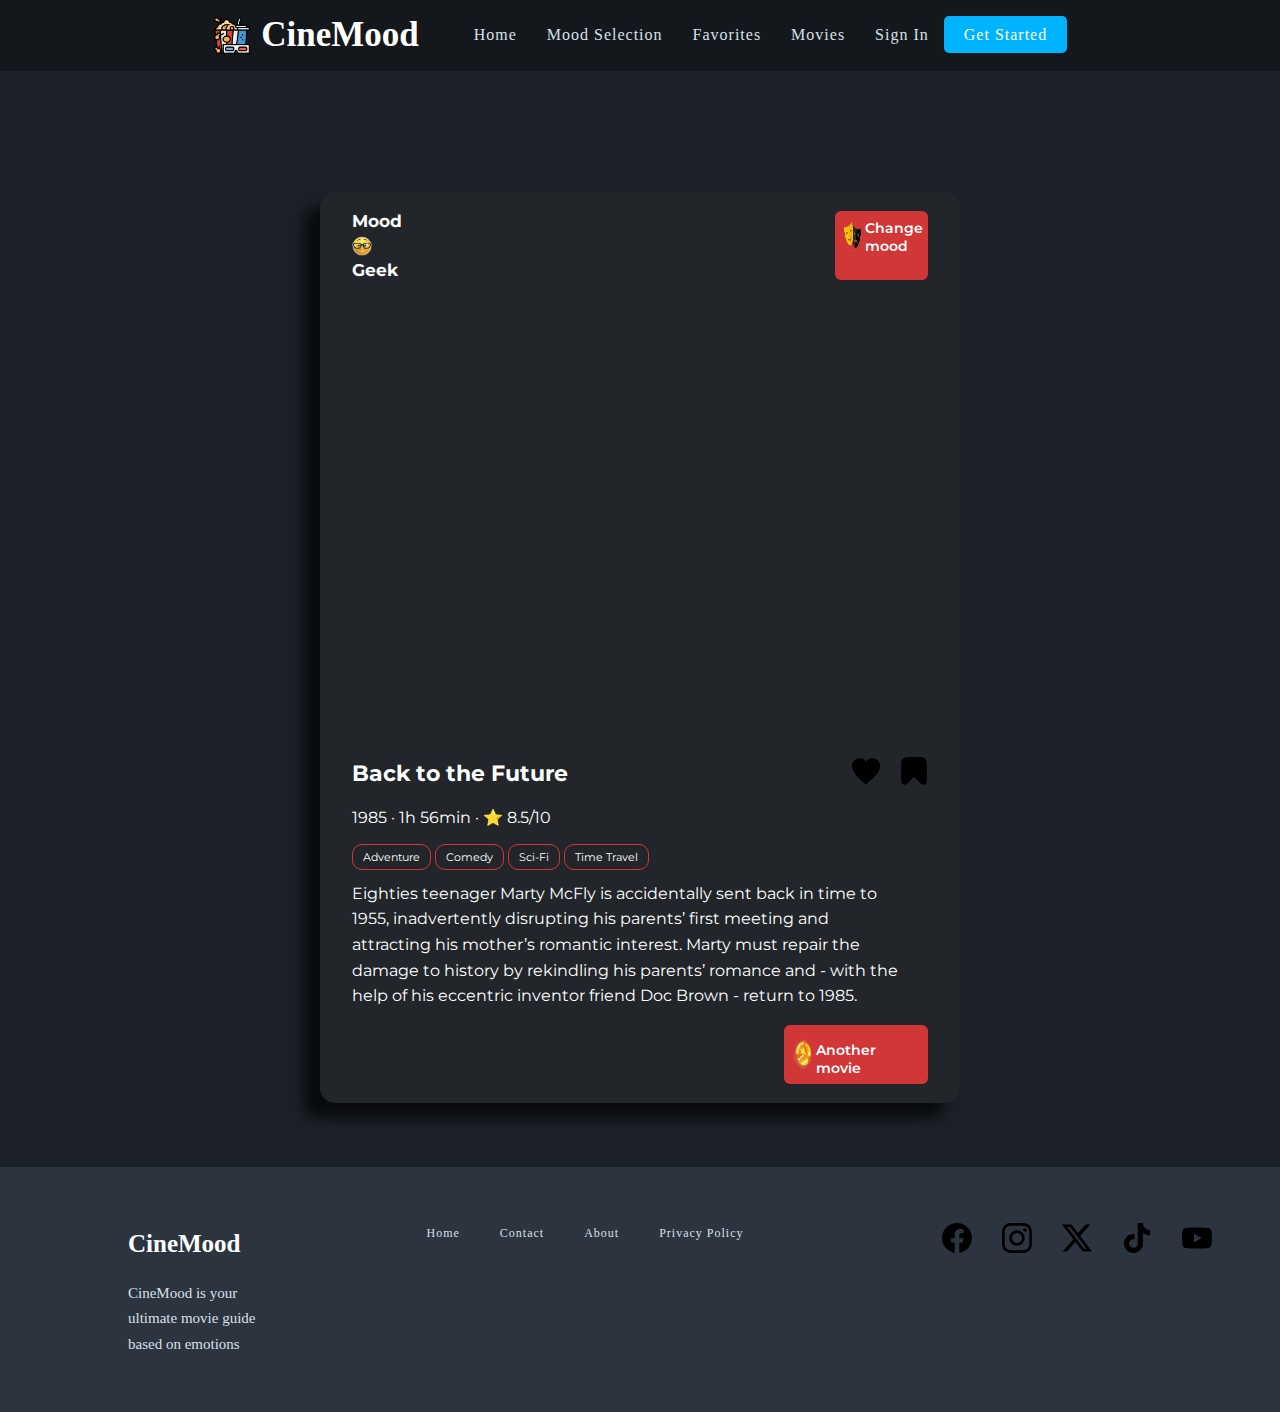
<file: geek.html>
<!DOCTYPE html>
<html>
    <head>
        <title>CineMood-Geek</title>
        <!-- window logo-->
        <link rel="shortcut icon" href="images/logo.png" type="image/x-icon">
        <!-- css links -->
        <link rel="stylesheet" href="style/style.css"> <!--global-->
        <link rel="stylesheet" href="style/feel.css">
        <!-- font awesome for icons -->
        <link rel="stylesheet" href="https://cdnjs.cloudflare.com/ajax/libs/font-awesome/6.7.0/css/all.min.css" />
        <!-- fonts -->
        <link href="https://db.onlinewebfonts.com/c/105007d99d9df64c50cc24d696d79555?family=Graphik+Web+Regular+Regular" rel="stylesheet">
        <link href="https://db.onlinewebfonts.com/c/02fb003368979ba04752e4f3b4c4cebd?family=Graphik+Web+Semibold+Regular" rel="stylesheet">
        <link href="https://db.onlinewebfonts.com/c/171d30888ae4dbce3d0224490887fb87?family=TiemposHeadline-Bold" rel="stylesheet">
        <link rel="preconnect" href="https://fonts.googleapis.com">
        <link rel="preconnect" href="https://fonts.gstatic.com" crossorigin>
        <link href="https://fonts.googleapis.com/css2?family=Montserrat:ital,wght@0,100..900;1,100..900&display=swap" rel="stylesheet">
    </head>

    <body>
        <!-- navbar with logo, title, links and button -->
         <header>
            <nav class="navbar">
                <div class="navbar-container">
                    <img src="images/logo.png" alt="logo" class="icon">
                    <h1 class="navbar-icon">CineMood</h1>
                    <ul>
                        <li><a href="index.html">Home</a></li>
                        <li><a href="choice.html">Mood Selection</a></li>
                        <li><a href="favorite.html">Favorites</a></li>
                        <li><a href="movies.html">Movies</a></li>
                        <li><a href="#"><label for="sign-toggle">Sign In</label></a></li> 
                        <li><label for="popup-toggle" class="navbar-button">Get Started</label></li>  
                    </ul>
                </div>  
            </nav>
         </header>
        
         <!-- sign up -->
        <input type="checkbox" id="popup-toggle" class="popup-toggle" hidden>
        <div id="signup" class="popup">
            <div class="popup-content">
                <span>
                    <h2>Join CineMood</h2>
                    <label for="popup-toggle" class="close"><img src="images/close.svg" alt="close"></label>
                </span>
                <form>
                    <label for="email">Email Address</label>
                    <input type="email" id="email" required>

                    <label for="username">Username</label>
                    <input type="text" id="username" required>

                    <label for="password">Password</label>
                    <input type="password" id="password" required>

                    <label for="password">Confirm Password</label>
                    <input type="password" id="confirm" required>
                    
                    <button type="submit" class="signup-btn">Sign Up</button>
                </form>
            </div>
        </div>

        <!-- sign in -->
        <input type="checkbox" id="sign-toggle" class="popup-toggle" hidden>
        <div id="signin" class="popup">
            <div class="popup-content">
                <span>
                    <h2>Your Account</h2>
                    <label for="sign-toggle" class="close"><img src="images/close.svg" alt="close"></label>
                </span>
                <form>
                    <label for="username">Username</label>
                    <input type="text" id="username" required>

                    <label for="password">Password</label>
                    <input type="password" id="password" required>
                    
                    <button type="submit" class="signup-btn">Sign In</button>
                </form>
            </div>
        </div>

        <main>

            <div class="movie-container">

                <div class="mood-header" id="geek">
                    <div class="mood">
                        <span>Mood</span>
                        <img src="images/geek.png" alt="happy">
                        <span>Geek</span>
                    </div>
                    <div class="mood-btn">
                        <a href="choice.html">
                            <img src="images/mood.png" alt="mood"> 
                            Change mood
                        </a>
                    </div>   
                </div>

                <div class="trailer">
                    <iframe src="https://www.youtube.com/embed/qvsgGtivCgs?si=VsKVgMOx8sxVZmw9" title="YouTube video player" frameborder="0" allow="accelerometer; autoplay; clipboard-write; encrypted-media; gyroscope; picture-in-picture; web-share" referrerpolicy="strict-origin-when-cross-origin" allowfullscreen></iframe>
                </div>

                <div class="movie-details">
                    
                    <div class="title-container">
                        <h2>Back to the Future</h2>
                        <div class="movie-btns">
                            <div class="dialog">
                                <img src="images/heart.svg" alt="favorite" class="heart">
                                <span class="dialog-text">Add to Favorites</span>
                            </div>
                        
                            <div class="dialog">
                                <img src="images/bookmark.svg" alt="watch" class="book">
                                <span class="dialog-text">Add to Watchlist</span>
                            </div>
                        </div>
                    </div>

                    <p class="movie-info">1985 · 1h 56min · ⭐ 8.5/10</p>
                    <div class="tags">
                        <span class="tag">Adventure</span>
                        <span class="tag">Comedy</span>
                        <span class="tag">Sci-Fi</span>
                        <span class="tag">Time Travel</span>
                    </div>

                    <p class="movie-description">
                        Eighties teenager Marty McFly is accidentally sent back in time to 1955, inadvertently disrupting his parents’ first meeting and attracting his mother’s romantic interest. 
                        Marty must repair the damage to history by rekindling his parents’ romance and - with the help of his eccentric inventor friend Doc Brown - return to 1985.
                    </p>

                    <div class="change">
                        <a href="#">
                            <img src="images/dice.png" alt=""> 
                            <span>Another movie</span>
                        </a>
                    </div>
                </div>
            </div>

        </main>




        <!-- footer -->
        <footer class="footer">
            <div class="footer-container">
                <div class="footer-brand">
                    <h3 class="footer-logo">CineMood</h3>
                    <p>CineMood is your ultimate movie guide based on emotions</p>
                </div>
                <div class="footer-links">
                    <ul>
                        <li><a href="index.html">Home</a></li>
                        <li><a href="contact.html">Contact</a></li>
                        <li><a href="#">About</a></li>
                        <li><a href="#">Privacy Policy</a></li>
                    </ul>
                </div>
                <div class="footer-media">
                    <ul>
                        <li><a href="#"><img src="images/facebook.svg" alt="facebook" class="footer-icon"></a></li>
                        <li><a href="#"><img src="images/instagram.svg" alt="instagram" class="footer-icon"></a></li>
                        <li><a href="#"><img src="images/twitter-alt.svg" alt="x" class="footer-icon"></a></li>
                        <li><a href="#"><img src="images/tik-tok.svg" alt="tiktok" class="footer-icon"></a></li>
                        <li><a href="#"><img src="images/youtube.svg" alt="youtube" class="footer-icon"></a></li>
                    </ul>
                </div>
            </div>    
        </footer>
    </body>

</html>
</file>
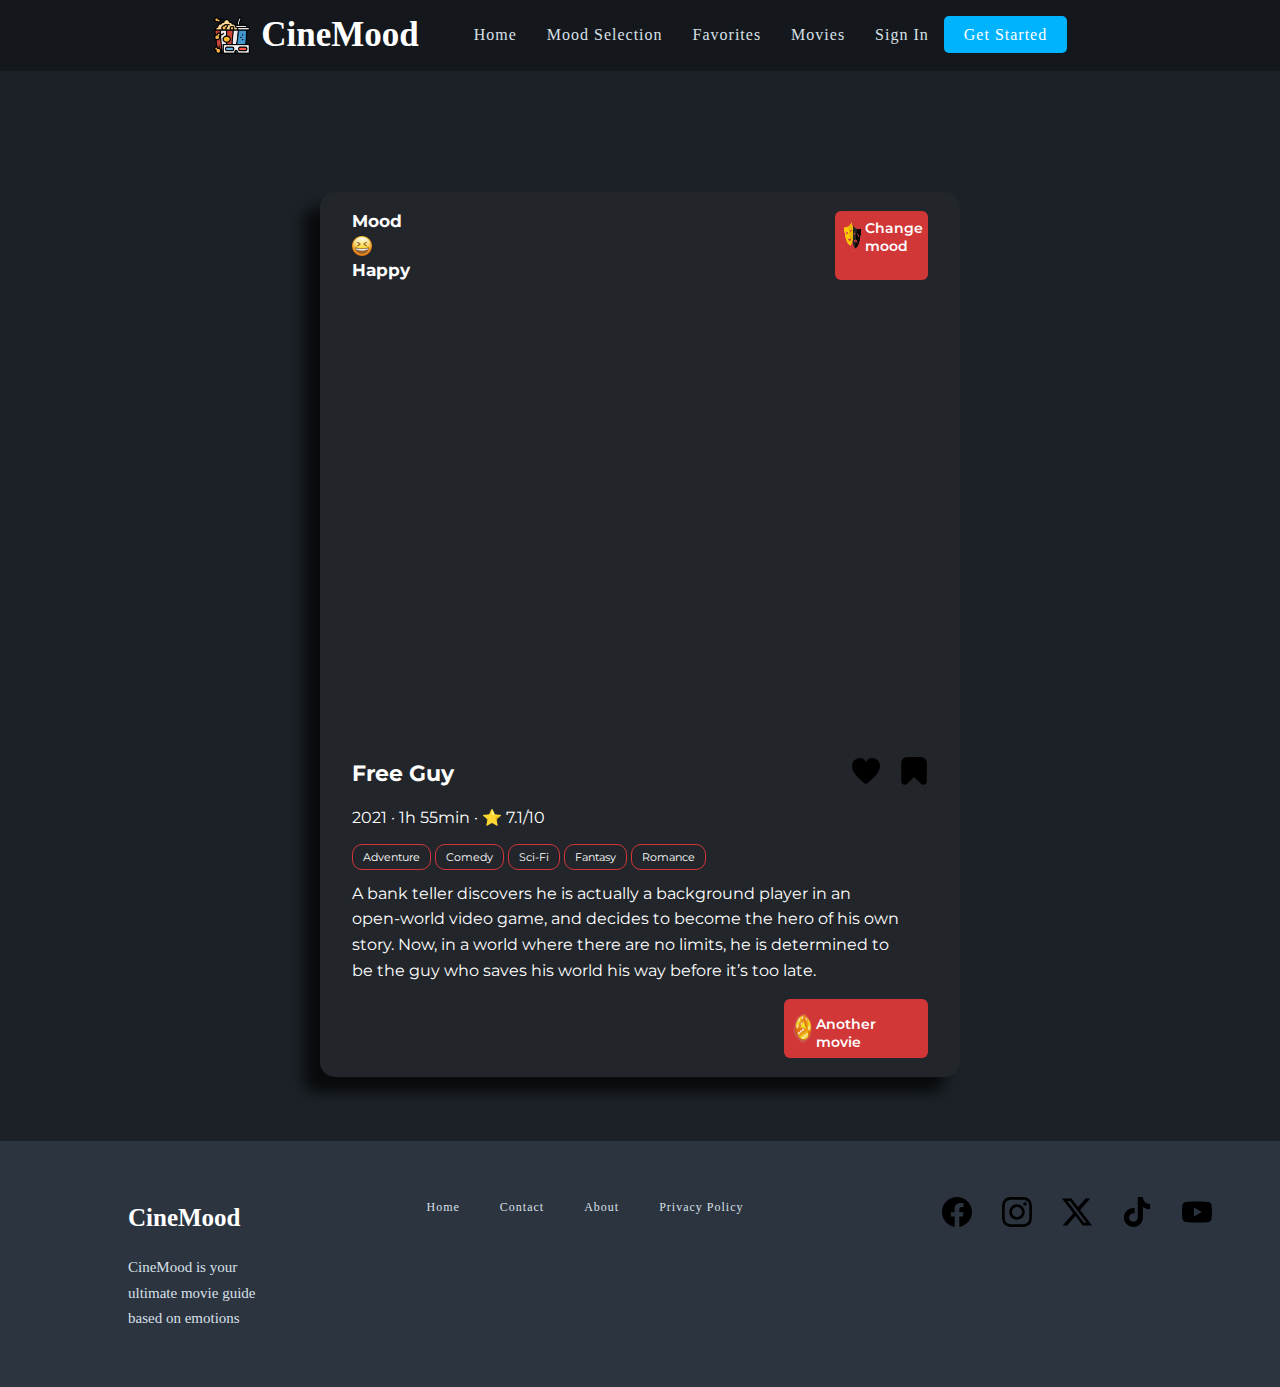
<file: happy.html>
<!DOCTYPE html>
<html>
    <head>
        <title>CineMood-Happy</title>
        <!-- window logo-->
        <link rel="shortcut icon" href="images/logo.png" type="image/x-icon">
        <!-- css links -->
        <link rel="stylesheet" href="style/style.css"> <!--global-->
        <link rel="stylesheet" href="style/feel.css">
        <!-- font awesome for icons -->
        <link rel="stylesheet" href="https://cdnjs.cloudflare.com/ajax/libs/font-awesome/6.7.0/css/all.min.css" />
        <!-- fonts -->
        <link href="https://db.onlinewebfonts.com/c/105007d99d9df64c50cc24d696d79555?family=Graphik+Web+Regular+Regular" rel="stylesheet">
        <link href="https://db.onlinewebfonts.com/c/02fb003368979ba04752e4f3b4c4cebd?family=Graphik+Web+Semibold+Regular" rel="stylesheet">
        <link href="https://db.onlinewebfonts.com/c/171d30888ae4dbce3d0224490887fb87?family=TiemposHeadline-Bold" rel="stylesheet">
        <link rel="preconnect" href="https://fonts.googleapis.com">
        <link rel="preconnect" href="https://fonts.gstatic.com" crossorigin>
        <link href="https://fonts.googleapis.com/css2?family=Montserrat:ital,wght@0,100..900;1,100..900&display=swap" rel="stylesheet">
    </head>

    <body>
        <!-- navbar with logo, title, links and button -->
         <header>
            <nav class="navbar">
                <div class="navbar-container">
                    <img src="images/logo.png" alt="logo" class="icon">
                    <h1 class="navbar-icon">CineMood</h1>
                    <ul>
                        <li><a href="index.html">Home</a></li>
                        <li><a href="choice.html">Mood Selection</a></li>
                        <li><a href="favorite.html">Favorites</a></li>
                        <li><a href="movies.html">Movies</a></li>
                        <li><a href="#"><label for="sign-toggle">Sign In</label></a></li> 
                        <li><label for="popup-toggle" class="navbar-button">Get Started</label></li>  
                    </ul>
                </div>  
            </nav>
         </header>
        
         <!-- sign up -->
        <input type="checkbox" id="popup-toggle" class="popup-toggle" hidden>
        <div id="signup" class="popup">
            <div class="popup-content">
                <span>
                    <h2>Join CineMood</h2>
                    <label for="popup-toggle" class="close"><img src="images/close.svg" alt="close"></label>
                </span>
                <form>
                    <label for="email">Email Address</label>
                    <input type="email" id="email" required>

                    <label for="username">Username</label>
                    <input type="text" id="username" required>

                    <label for="password">Password</label>
                    <input type="password" id="password" required>

                    <label for="password">Confirm Password</label>
                    <input type="password" id="confirm" required>
                    
                    <button type="submit" class="signup-btn">Sign Up</button>
                </form>
            </div>
        </div>

        <!-- sign in -->
        <input type="checkbox" id="sign-toggle" class="popup-toggle" hidden>
        <div id="signin" class="popup">
            <div class="popup-content">
                <span>
                    <h2>Your Account</h2>
                    <label for="sign-toggle" class="close"><img src="images/close.svg" alt="close"></label>
                </span>
                <form>
                    <label for="username">Username</label>
                    <input type="text" id="username" required>

                    <label for="password">Password</label>
                    <input type="password" id="password" required>
                    
                    <button type="submit" class="signup-btn">Sign In</button>
                </form>
            </div>
        </div>

        <main>

            <div class="movie-container">

                <div class="mood-header">
                    <div class="mood">
                        <span>Mood</span>
                        <img src="images/happy.png" alt="happy">
                        <span>Happy</span>
                    </div>
                    <div class="mood-btn">
                        <a href="choice.html">
                            <img src="images/mood.png" alt="mood"> 
                            Change mood
                        </a>
                    </div>   
                </div>

                <div class="trailer">
                    <iframe src="https://www.youtube.com/embed/X2m-08cOAbc?si=jDIdQuh25BWyMGKH" title="YouTube video player" frameborder="0" allow="accelerometer; autoplay; clipboard-write; encrypted-media; gyroscope; picture-in-picture; web-share" referrerpolicy="strict-origin-when-cross-origin" allowfullscreen></iframe>
                </div>

                <div class="movie-details">
                    
                    <div class="title-container">
                        <h2>Free Guy</h2>
                        <div class="movie-btns">
                            <div class="dialog">
                                <img src="images/heart.svg" alt="favorite" class="heart">
                                <span class="dialog-text">Add to Favorites</span>
                            </div>
                        
                            <div class="dialog">
                                <img src="images/bookmark.svg" alt="watch" class="book">
                                <span class="dialog-text">Add to Watchlist</span>
                            </div>
                        </div>
                    </div>

                    <p class="movie-info">2021 · 1h 55min · ⭐ 7.1/10</p>
                    <div class="tags">
                        <span class="tag">Adventure</span>
                        <span class="tag">Comedy</span>
                        <span class="tag">Sci-Fi</span>
                        <span class="tag">Fantasy</span>
                        <span class="tag">Romance</span> 
                    </div>

                    <p class="movie-description">
                        A bank teller discovers he is actually a background player in an open-world video game, and decides to become the hero of his own story. 
                        Now, in a world where there are no limits, he is determined to be the guy who saves his world his way before it’s too late.
                    </p>

                    <div class="change">
                        <a href="#">
                            <img src="images/dice.png" alt=""> 
                            <span>Another movie</span>
                        </a>
                    </div>
                </div>
            </div>

        </main>




        <!-- footer -->
        <footer class="footer">
            <div class="footer-container">
                <div class="footer-brand">
                    <h3 class="footer-logo">CineMood</h3>
                    <p>CineMood is your ultimate movie guide based on emotions</p>
                </div>
                <div class="footer-links">
                    <ul>
                        <li><a href="index.html">Home</a></li>
                        <li><a href="contact.html">Contact</a></li>
                        <li><a href="#">About</a></li>
                        <li><a href="#">Privacy Policy</a></li>
                    </ul>
                </div>
                <div class="footer-media">
                    <ul>
                        <li><a href="#"><img src="images/facebook.svg" alt="facebook" class="footer-icon"></a></li>
                        <li><a href="#"><img src="images/instagram.svg" alt="instagram" class="footer-icon"></a></li>
                        <li><a href="#"><img src="images/twitter-alt.svg" alt="x" class="footer-icon"></a></li>
                        <li><a href="#"><img src="images/tik-tok.svg" alt="tiktok" class="footer-icon"></a></li>
                        <li><a href="#"><img src="images/youtube.svg" alt="youtube" class="footer-icon"></a></li>
                    </ul>
                </div>
            </div>    
        </footer>
    </body>

</html>
</file>
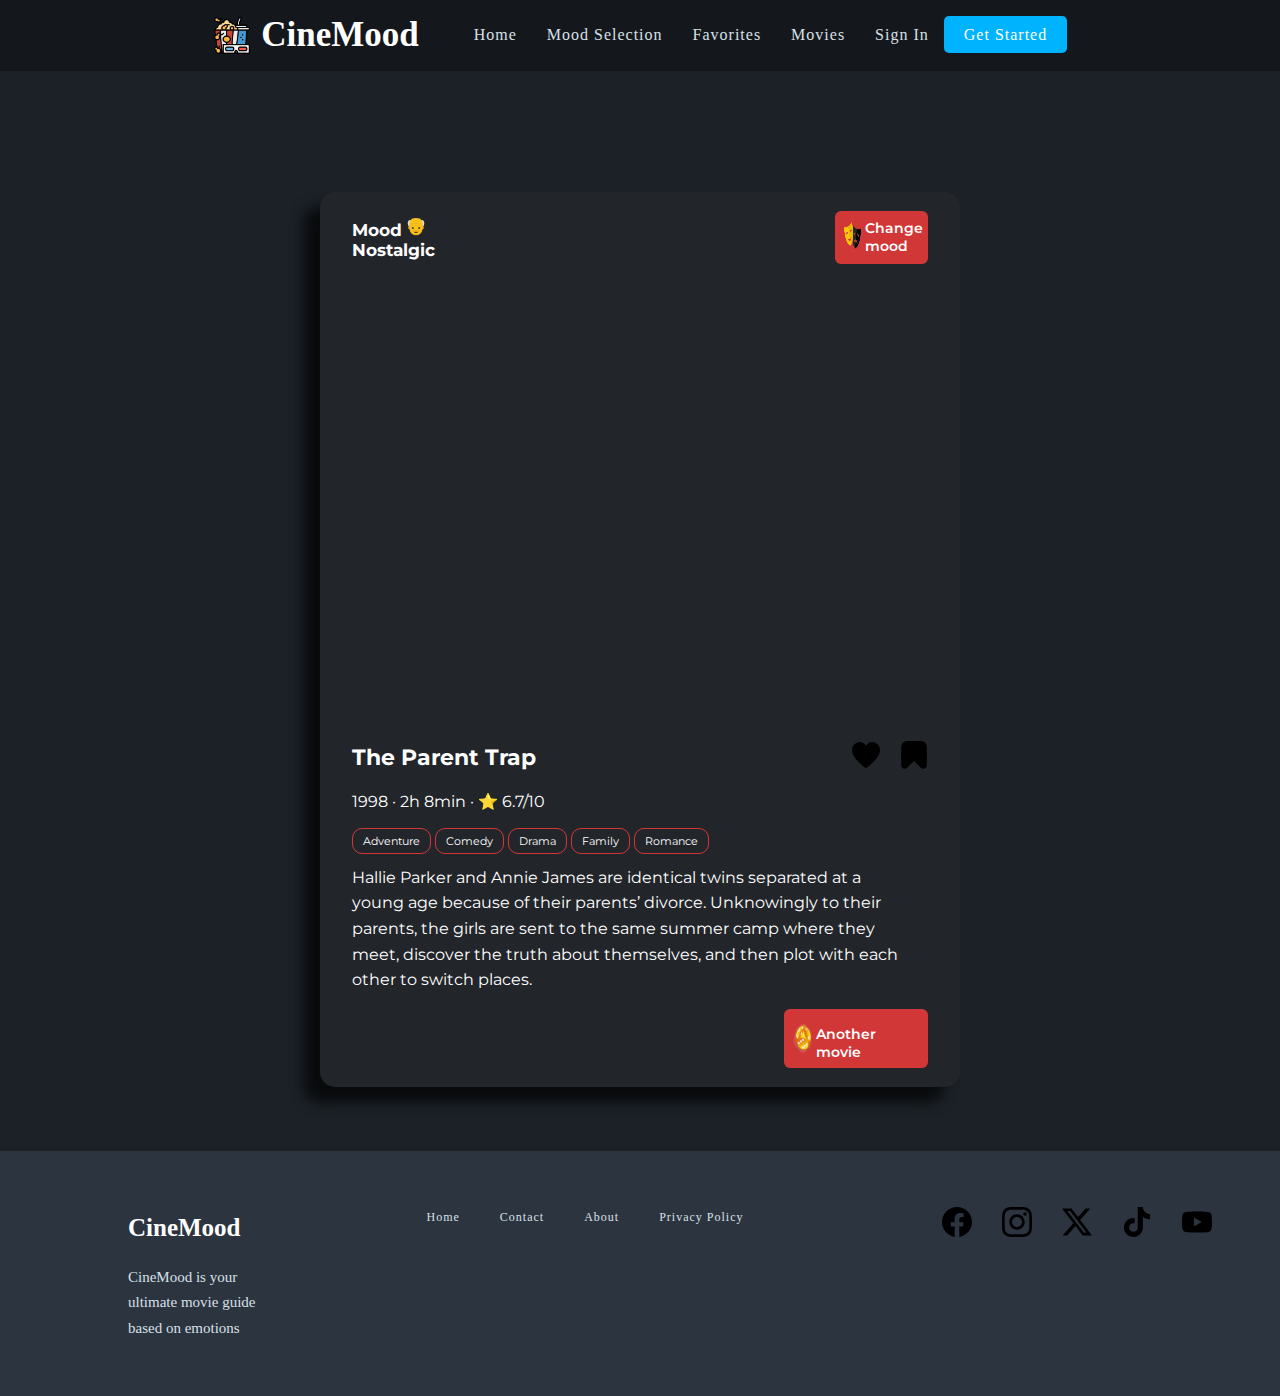
<file: nostalgic.html>
<!DOCTYPE html>
<html>
    <head>
        <title>CineMood-Nostalgic</title>
        <!-- window logo-->
        <link rel="shortcut icon" href="images/logo.png" type="image/x-icon">
        <!-- css links -->
        <link rel="stylesheet" href="style/style.css"> <!--global-->
        <link rel="stylesheet" href="style/feel.css">
        <!-- font awesome for icons -->
        <link rel="stylesheet" href="https://cdnjs.cloudflare.com/ajax/libs/font-awesome/6.7.0/css/all.min.css" />
        <!-- fonts -->
        <link href="https://db.onlinewebfonts.com/c/105007d99d9df64c50cc24d696d79555?family=Graphik+Web+Regular+Regular" rel="stylesheet">
        <link href="https://db.onlinewebfonts.com/c/02fb003368979ba04752e4f3b4c4cebd?family=Graphik+Web+Semibold+Regular" rel="stylesheet">
        <link href="https://db.onlinewebfonts.com/c/171d30888ae4dbce3d0224490887fb87?family=TiemposHeadline-Bold" rel="stylesheet">
        <link rel="preconnect" href="https://fonts.googleapis.com">
        <link rel="preconnect" href="https://fonts.gstatic.com" crossorigin>
        <link href="https://fonts.googleapis.com/css2?family=Montserrat:ital,wght@0,100..900;1,100..900&display=swap" rel="stylesheet">
    </head>

    <body>
        <!-- navbar with logo, title, links and button -->
         <header>
            <nav class="navbar">
                <div class="navbar-container">
                    <img src="images/logo.png" alt="logo" class="icon">
                    <h1 class="navbar-icon">CineMood</h1>
                    <ul>
                        <li><a href="index.html">Home</a></li>
                        <li><a href="choice.html">Mood Selection</a></li>
                        <li><a href="favorite.html">Favorites</a></li>
                        <li><a href="movies.html">Movies</a></li>
                        <li><a href="#"><label for="sign-toggle">Sign In</label></a></li> 
                        <li><label for="popup-toggle" class="navbar-button">Get Started</label></li>  
                    </ul>
                </div>  
            </nav>
         </header>
        
         <!-- sign up -->
        <input type="checkbox" id="popup-toggle" class="popup-toggle" hidden>
        <div id="signup" class="popup">
            <div class="popup-content">
                <span>
                    <h2>Join CineMood</h2>
                    <label for="popup-toggle" class="close"><img src="images/close.svg" alt="close"></label>
                </span>
                <form>
                    <label for="email">Email Address</label>
                    <input type="email" id="email" required>

                    <label for="username">Username</label>
                    <input type="text" id="username" required>

                    <label for="password">Password</label>
                    <input type="password" id="password" required>

                    <label for="password">Confirm Password</label>
                    <input type="password" id="confirm" required>
                    
                    <button type="submit" class="signup-btn">Sign Up</button>
                </form>
            </div>
        </div>

        <!-- sign in -->
        <input type="checkbox" id="sign-toggle" class="popup-toggle" hidden>
        <div id="signin" class="popup">
            <div class="popup-content">
                <span>
                    <h2>Your Account</h2>
                    <label for="sign-toggle" class="close"><img src="images/close.svg" alt="close"></label>
                </span>
                <form>
                    <label for="username">Username</label>
                    <input type="text" id="username" required>

                    <label for="password">Password</label>
                    <input type="password" id="password" required>
                    
                    <button type="submit" class="signup-btn">Sign In</button>
                </form>
            </div>
        </div>

        <main>

            <div class="movie-container">

                <div class="mood-header" id="nostalgic">
                    <div class="mood">
                        <span>Mood</span>
                        <img src="images/nostalgic.png" alt="happy">
                        <span>Nostalgic</span>
                    </div>
                    <div class="mood-btn">
                        <a href="choice.html">
                            <img src="images/mood.png" alt="mood"> 
                            Change mood
                        </a>
                    </div>   
                </div>

                <div class="trailer">
                    <iframe src="https://www.youtube.com/embed/PMAhVpgzmRU?si=cP7jOrRkVPt9TUAW" title="YouTube video player" frameborder="0" allow="accelerometer; autoplay; clipboard-write; encrypted-media; gyroscope; picture-in-picture; web-share" referrerpolicy="strict-origin-when-cross-origin" allowfullscreen></iframe>
                </div>

                <div class="movie-details">
                    
                    <div class="title-container">
                        <h2>The Parent Trap</h2>
                        <div class="movie-btns">
                            <div class="dialog">
                                <img src="images/heart.svg" alt="favorite" class="heart">
                                <span class="dialog-text">Add to Favorites</span>
                            </div>
                        
                            <div class="dialog">
                                <img src="images/bookmark.svg" alt="watch" class="book">
                                <span class="dialog-text">Add to Watchlist</span>
                            </div>
                        </div>
                    </div>

                    <p class="movie-info">1998 · 2h 8min · ⭐ 6.7/10</p>
                    <div class="tags">
                        <span class="tag">Adventure</span>
                        <span class="tag">Comedy</span>
                        <span class="tag">Drama</span>
                        <span class="tag">Family</span>
                        <span class="tag">Romance</span> 
                    </div>

                    <p class="movie-description">
                        Hallie Parker and Annie James are identical twins separated at a young age because of their parents’ divorce. 
                        Unknowingly to their parents, the girls are sent to the same summer camp where they meet, discover the truth about themselves, 
                        and then plot with each other to switch places.
                    </p>

                    <div class="change">
                        <a href="#">
                            <img src="images/dice.png" alt=""> 
                            <span>Another movie</span>
                        </a>
                    </div>
                </div>
            </div>

        </main>




        <!-- footer -->
        <footer class="footer">
            <div class="footer-container">
                <div class="footer-brand">
                    <h3 class="footer-logo">CineMood</h3>
                    <p>CineMood is your ultimate movie guide based on emotions</p>
                </div>
                <div class="footer-links">
                    <ul>
                        <li><a href="index.html">Home</a></li>
                        <li><a href="contact.html">Contact</a></li>
                        <li><a href="#">About</a></li>
                        <li><a href="#">Privacy Policy</a></li>
                    </ul>
                </div>
                <div class="footer-media">
                    <ul>
                        <li><a href="#"><img src="images/facebook.svg" alt="facebook" class="footer-icon"></a></li>
                        <li><a href="#"><img src="images/instagram.svg" alt="instagram" class="footer-icon"></a></li>
                        <li><a href="#"><img src="images/twitter-alt.svg" alt="x" class="footer-icon"></a></li>
                        <li><a href="#"><img src="images/tik-tok.svg" alt="tiktok" class="footer-icon"></a></li>
                        <li><a href="#"><img src="images/youtube.svg" alt="youtube" class="footer-icon"></a></li>
                    </ul>
                </div>
            </div>    
        </footer>
    </body>

</html>
</file>
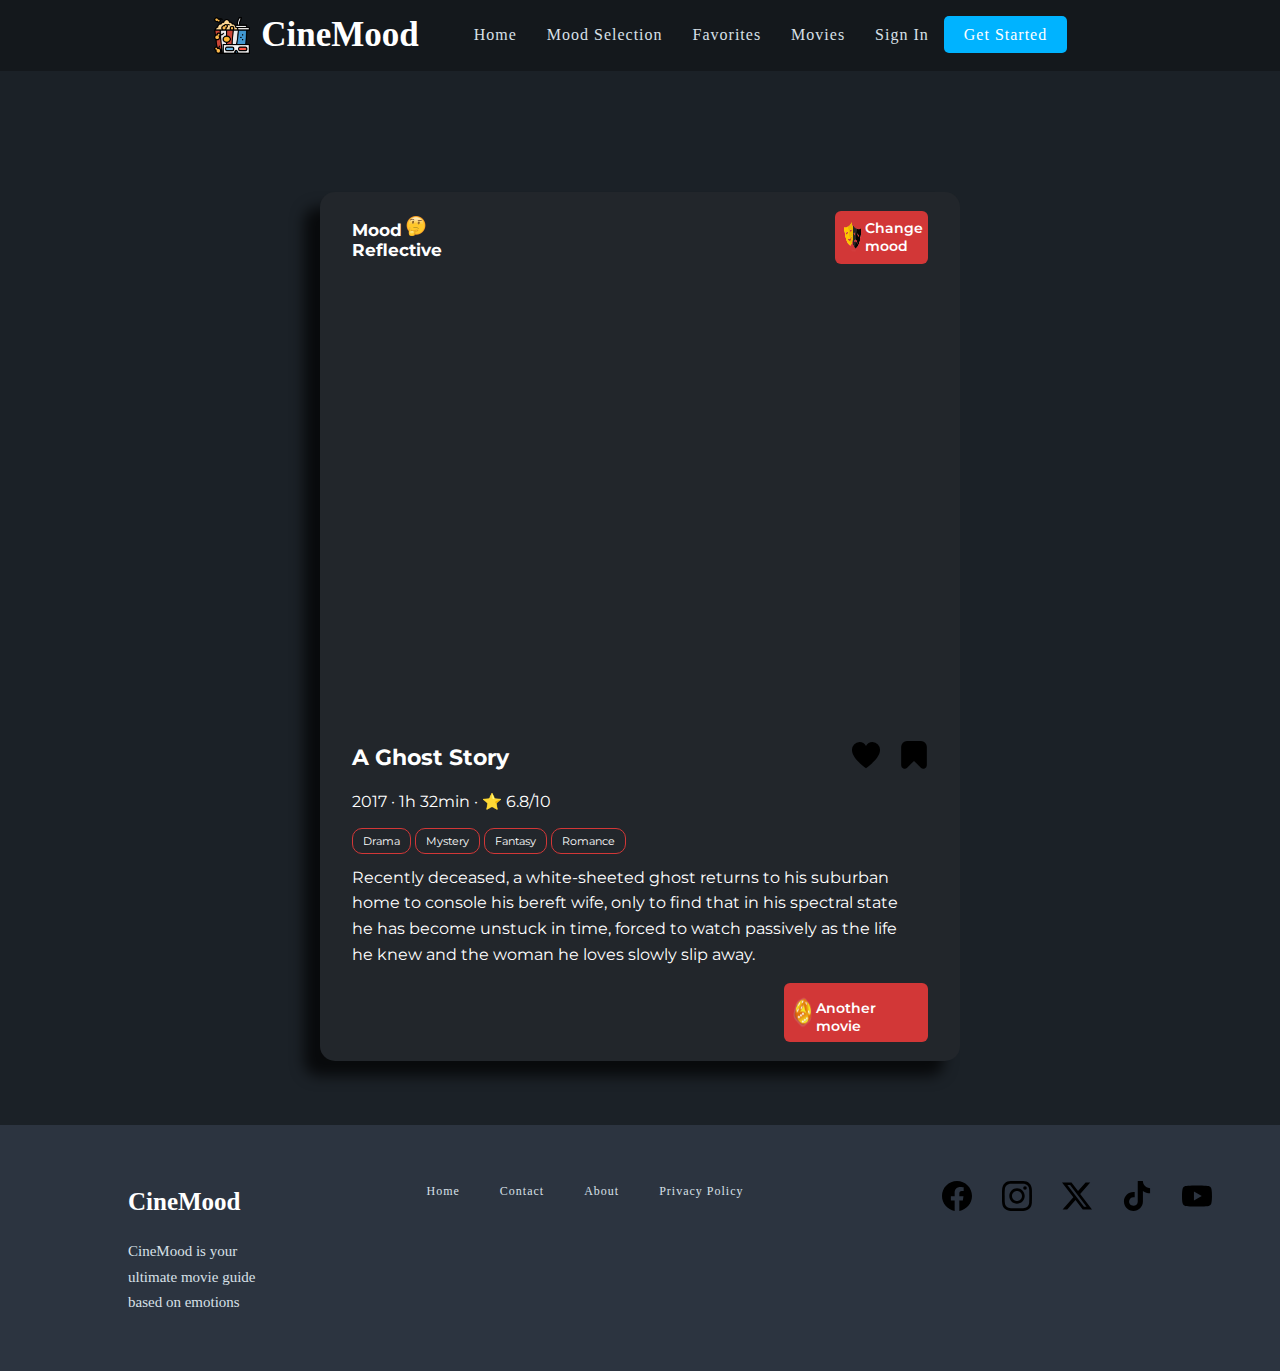
<file: reflective.html>
<!DOCTYPE html>
<html>
    <head>
        <title>CineMood-Reflective</title>
        <!-- window logo-->
        <link rel="shortcut icon" href="images/logo.png" type="image/x-icon">
        <!-- css links -->
        <link rel="stylesheet" href="style/style.css"> <!--global-->
        <link rel="stylesheet" href="style/feel.css">
        <!-- font awesome for icons -->
        <link rel="stylesheet" href="https://cdnjs.cloudflare.com/ajax/libs/font-awesome/6.7.0/css/all.min.css" />
        <!-- fonts -->
        <link href="https://db.onlinewebfonts.com/c/105007d99d9df64c50cc24d696d79555?family=Graphik+Web+Regular+Regular" rel="stylesheet">
        <link href="https://db.onlinewebfonts.com/c/02fb003368979ba04752e4f3b4c4cebd?family=Graphik+Web+Semibold+Regular" rel="stylesheet">
        <link href="https://db.onlinewebfonts.com/c/171d30888ae4dbce3d0224490887fb87?family=TiemposHeadline-Bold" rel="stylesheet">
        <link rel="preconnect" href="https://fonts.googleapis.com">
        <link rel="preconnect" href="https://fonts.gstatic.com" crossorigin>
        <link href="https://fonts.googleapis.com/css2?family=Montserrat:ital,wght@0,100..900;1,100..900&display=swap" rel="stylesheet">
    </head>

    <body>
        <!-- navbar with logo, title, links and button -->
         <header>
            <nav class="navbar">
                <div class="navbar-container">
                    <img src="images/logo.png" alt="logo" class="icon">
                    <h1 class="navbar-icon">CineMood</h1>
                    <ul>
                        <li><a href="index.html">Home</a></li>
                        <li><a href="choice.html">Mood Selection</a></li>
                        <li><a href="favorite.html">Favorites</a></li>
                        <li><a href="movies.html">Movies</a></li>
                        <li><a href="#"><label for="sign-toggle">Sign In</label></a></li> 
                        <li><label for="popup-toggle" class="navbar-button">Get Started</label></li>  
                    </ul>
                </div>  
            </nav>
         </header>
        
         <!-- sign up -->
        <input type="checkbox" id="popup-toggle" class="popup-toggle" hidden>
        <div id="signup" class="popup">
            <div class="popup-content">
                <span>
                    <h2>Join CineMood</h2>
                    <label for="popup-toggle" class="close"><img src="images/close.svg" alt="close"></label>
                </span>
                <form>
                    <label for="email">Email Address</label>
                    <input type="email" id="email" required>

                    <label for="username">Username</label>
                    <input type="text" id="username" required>

                    <label for="password">Password</label>
                    <input type="password" id="password" required>

                    <label for="password">Confirm Password</label>
                    <input type="password" id="confirm" required>
                    
                    <button type="submit" class="signup-btn">Sign Up</button>
                </form>
            </div>
        </div>

        <!-- sign in -->
        <input type="checkbox" id="sign-toggle" class="popup-toggle" hidden>
        <div id="signin" class="popup">
            <div class="popup-content">
                <span>
                    <h2>Your Account</h2>
                    <label for="sign-toggle" class="close"><img src="images/close.svg" alt="close"></label>
                </span>
                <form>
                    <label for="username">Username</label>
                    <input type="text" id="username" required>

                    <label for="password">Password</label>
                    <input type="password" id="password" required>
                    
                    <button type="submit" class="signup-btn">Sign In</button>
                </form>
            </div>
        </div>

        <main>

            <div class="movie-container">

                <div class="mood-header" id="reflective">
                    <div class="mood">
                        <span>Mood</span>
                        <img src="images/random.png" alt="happy">
                        <span>Reflective</span>
                    </div>
                    <div class="mood-btn">
                        <a href="choice.html">
                            <img src="images/mood.png" alt="mood"> 
                            Change mood
                        </a>
                    </div>   
                </div>

                <div class="trailer">
                    <iframe src="https://www.youtube.com/embed/0Vb0F_CN83E?si=Yv4hcPze22MdLQVf" title="YouTube video player" frameborder="0" allow="accelerometer; autoplay; clipboard-write; encrypted-media; gyroscope; picture-in-picture; web-share" referrerpolicy="strict-origin-when-cross-origin" allowfullscreen></iframe>
                </div>

                <div class="movie-details">
                    
                    <div class="title-container">
                        <h2>A Ghost Story</h2>
                        <div class="movie-btns">
                            <div class="dialog">
                                <img src="images/heart.svg" alt="favorite" class="heart">
                                <span class="dialog-text">Add to Favorites</span>
                            </div>
                        
                            <div class="dialog">
                                <img src="images/bookmark.svg" alt="watch" class="book">
                                <span class="dialog-text">Add to Watchlist</span>
                            </div>
                        </div>
                    </div>

                    <p class="movie-info">2017 · 1h 32min · ⭐ 6.8/10</p>
                    <div class="tags">
                        <span class="tag">Drama</span>
                        <span class="tag">Mystery</span>
                        <span class="tag">Fantasy</span>
                        <span class="tag">Romance</span> 
                    </div>

                    <p class="movie-description">
                        Recently deceased, a white-sheeted ghost returns to his suburban home to console his bereft wife,
                         only to find that in his spectral state he has become unstuck in time, 
                         forced to watch passively as the life he knew and the woman he loves slowly slip away.
                    </p>

                    <div class="change">
                        <a href="#">
                            <img src="images/dice.png" alt=""> 
                            <span>Another movie</span>
                        </a>
                    </div>
                </div>
            </div>

        </main>




        <!-- footer -->
        <footer class="footer">
            <div class="footer-container">
                <div class="footer-brand">
                    <h3 class="footer-logo">CineMood</h3>
                    <p>CineMood is your ultimate movie guide based on emotions</p>
                </div>
                <div class="footer-links">
                    <ul>
                        <li><a href="index.html">Home</a></li>
                        <li><a href="contact.html">Contact</a></li>
                        <li><a href="#">About</a></li>
                        <li><a href="#">Privacy Policy</a></li>
                    </ul>
                </div>
                <div class="footer-media">
                    <ul>
                        <li><a href="#"><img src="images/facebook.svg" alt="facebook" class="footer-icon"></a></li>
                        <li><a href="#"><img src="images/instagram.svg" alt="instagram" class="footer-icon"></a></li>
                        <li><a href="#"><img src="images/twitter-alt.svg" alt="x" class="footer-icon"></a></li>
                        <li><a href="#"><img src="images/tik-tok.svg" alt="tiktok" class="footer-icon"></a></li>
                        <li><a href="#"><img src="images/youtube.svg" alt="youtube" class="footer-icon"></a></li>
                    </ul>
                </div>
            </div>    
        </footer>
    </body>

</html>
</file>
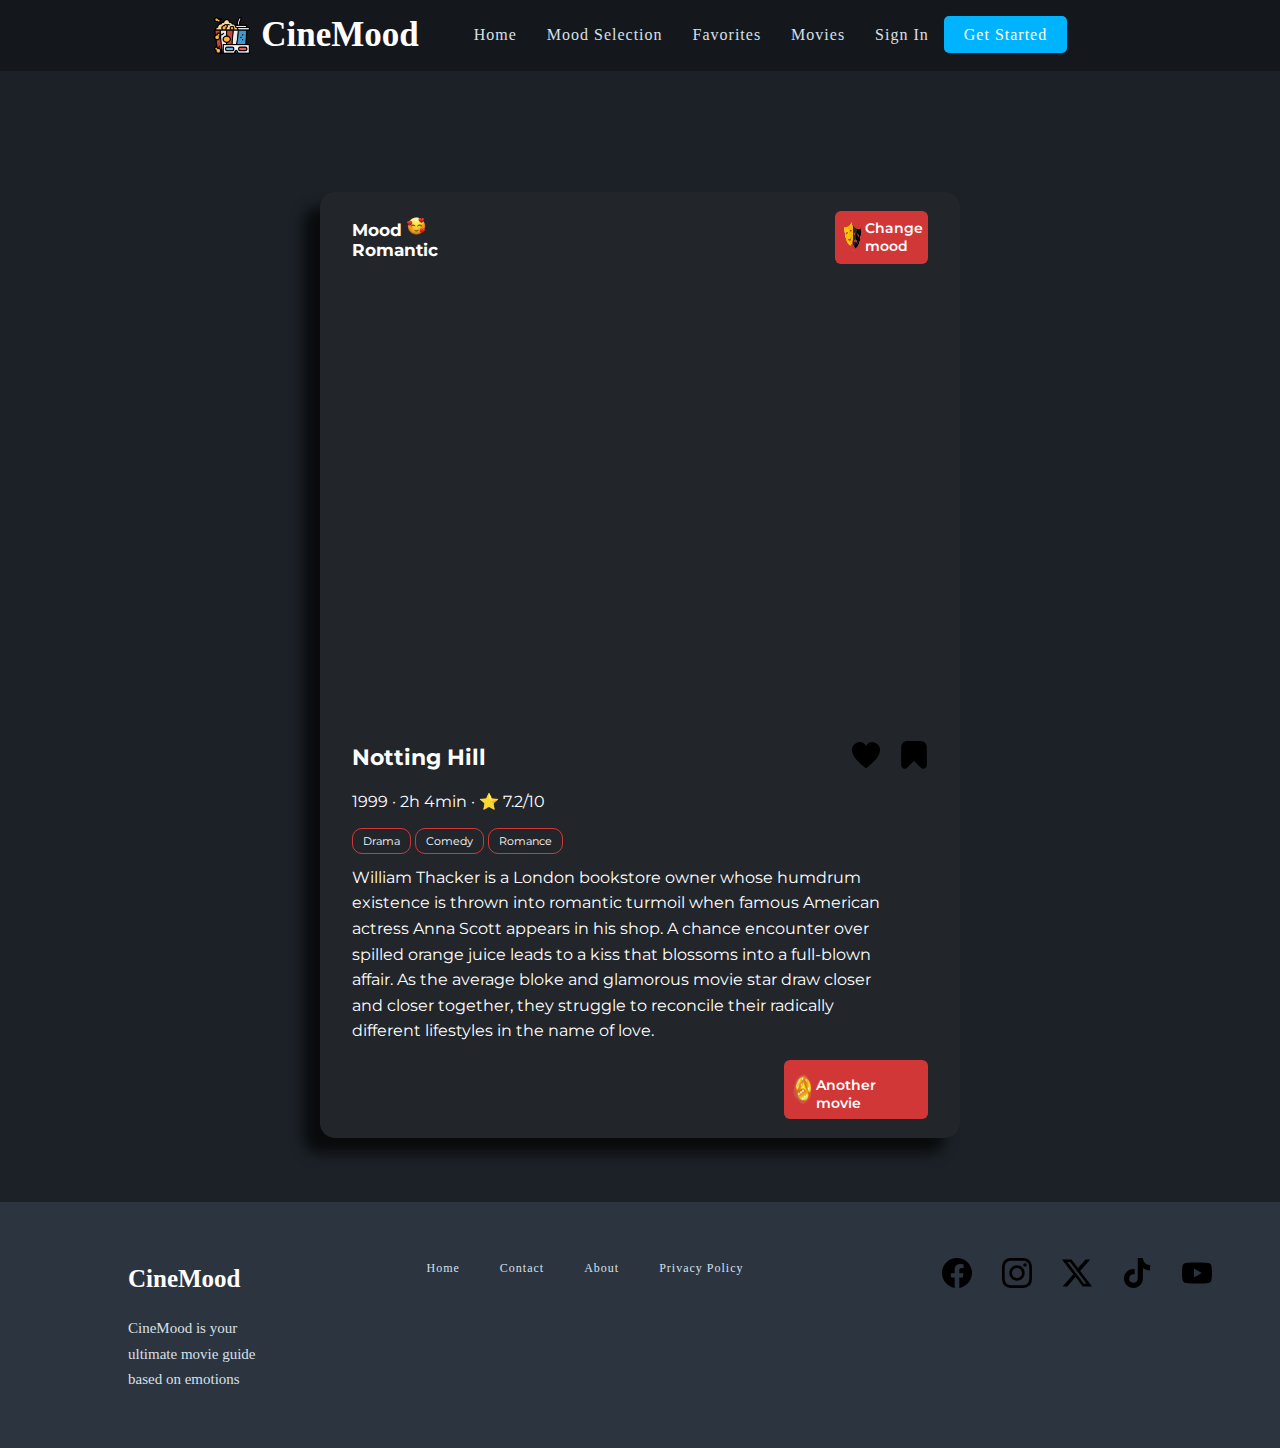
<file: romantic.html>
<!DOCTYPE html>
<html>
    <head>
        <title>CineMood-Romantic</title>
        <!-- window logo-->
        <link rel="shortcut icon" href="images/logo.png" type="image/x-icon">
        <!-- css links -->
        <link rel="stylesheet" href="style/style.css"> <!--global-->
        <link rel="stylesheet" href="style/feel.css">
        <!-- font awesome for icons -->
        <link rel="stylesheet" href="https://cdnjs.cloudflare.com/ajax/libs/font-awesome/6.7.0/css/all.min.css" />
        <!-- fonts -->
        <link href="https://db.onlinewebfonts.com/c/105007d99d9df64c50cc24d696d79555?family=Graphik+Web+Regular+Regular" rel="stylesheet">
        <link href="https://db.onlinewebfonts.com/c/02fb003368979ba04752e4f3b4c4cebd?family=Graphik+Web+Semibold+Regular" rel="stylesheet">
        <link href="https://db.onlinewebfonts.com/c/171d30888ae4dbce3d0224490887fb87?family=TiemposHeadline-Bold" rel="stylesheet">
        <link rel="preconnect" href="https://fonts.googleapis.com">
        <link rel="preconnect" href="https://fonts.gstatic.com" crossorigin>
        <link href="https://fonts.googleapis.com/css2?family=Montserrat:ital,wght@0,100..900;1,100..900&display=swap" rel="stylesheet">
    </head>

    <body>
        <!-- navbar with logo, title, links and button -->
         <header>
            <nav class="navbar">
                <div class="navbar-container">
                    <img src="images/logo.png" alt="logo" class="icon">
                    <h1 class="navbar-icon">CineMood</h1>
                    <ul>
                        <li><a href="index.html">Home</a></li>
                        <li><a href="choice.html">Mood Selection</a></li>
                        <li><a href="favorite.html">Favorites</a></li>
                        <li><a href="movies.html">Movies</a></li>
                        <li><a href="#"><label for="sign-toggle">Sign In</label></a></li> 
                        <li><label for="popup-toggle" class="navbar-button">Get Started</label></li>  
                    </ul>
                </div>  
            </nav>
         </header>
        
         <!-- sign up -->
        <input type="checkbox" id="popup-toggle" class="popup-toggle" hidden>
        <div id="signup" class="popup">
            <div class="popup-content">
                <span>
                    <h2>Join CineMood</h2>
                    <label for="popup-toggle" class="close"><img src="images/close.svg" alt="close"></label>
                </span>
                <form>
                    <label for="email">Email Address</label>
                    <input type="email" id="email" required>

                    <label for="username">Username</label>
                    <input type="text" id="username" required>

                    <label for="password">Password</label>
                    <input type="password" id="password" required>

                    <label for="password">Confirm Password</label>
                    <input type="password" id="confirm" required>
                    
                    <button type="submit" class="signup-btn">Sign Up</button>
                </form>
            </div>
        </div>

        <!-- sign in -->
        <input type="checkbox" id="sign-toggle" class="popup-toggle" hidden>
        <div id="signin" class="popup">
            <div class="popup-content">
                <span>
                    <h2>Your Account</h2>
                    <label for="sign-toggle" class="close"><img src="images/close.svg" alt="close"></label>
                </span>
                <form>
                    <label for="username">Username</label>
                    <input type="text" id="username" required>

                    <label for="password">Password</label>
                    <input type="password" id="password" required>
                    
                    <button type="submit" class="signup-btn">Sign In</button>
                </form>
            </div>
        </div>

        <main>

            <div class="movie-container">
                <div class="mood-header" id="romance">
                    <div class="mood">
                        <span>Mood</span>
                        <img src="images/romantic.png" alt="happy">
                        <span>Romantic</span>
                    </div>
                    <div class="mood-btn">
                        <a href="choice.html">
                            <img src="images/mood.png" alt="mood"> 
                            Change mood
                        </a>
                    </div>   
                </div>

                <div class="trailer">
                    <iframe src="https://www.youtube.com/embed/4RI0QvaGoiI?si=YEoVT0rABXiT8B_u" title="YouTube video player" frameborder="0" allow="accelerometer; autoplay; clipboard-write; encrypted-media; gyroscope; picture-in-picture; web-share" referrerpolicy="strict-origin-when-cross-origin" allowfullscreen></iframe>
                </div>

                <div class="movie-details">
                    
                    <div class="title-container">
                        <h2>Notting Hill</h2>
                        <div class="movie-btns">
                            <div class="dialog">
                                <img src="images/heart.svg" alt="favorite" class="heart">
                                <span class="dialog-text">Add to Favorites</span>
                            </div>
                        
                            <div class="dialog">
                                <img src="images/bookmark.svg" alt="watch" class="book">
                                <span class="dialog-text">Add to Watchlist</span>
                            </div>
                        </div>
                    </div>

                    <p class="movie-info">1999 · 2h 4min · ⭐ 7.2/10</p>
                    <div class="tags">
                        <span class="tag">Drama</span>
                        <span class="tag">Comedy</span>
                        <span class="tag">Romance</span> 
                    </div>

                    <p class="movie-description">
                        William Thacker is a London bookstore owner whose humdrum existence is thrown into romantic turmoil when famous American actress Anna Scott appears in his shop. 
                        A chance encounter over spilled orange juice leads to a kiss that blossoms into a full-blown affair. 
                        As the average bloke and glamorous movie star draw closer and closer together, they struggle to reconcile their radically different lifestyles in the name of love.
                    </p>

                    <div class="change">
                        <a href="#">
                            <img src="images/dice.png" alt=""> 
                            <span>Another movie</span>
                        </a>
                    </div>
                </div>
            </div>

        </main>




        <!-- footer -->
        <footer class="footer">
            <div class="footer-container">
                <div class="footer-brand">
                    <h3 class="footer-logo">CineMood</h3>
                    <p>CineMood is your ultimate movie guide based on emotions</p>
                </div>
                <div class="footer-links">
                    <ul>
                        <li><a href="index.html">Home</a></li>
                        <li><a href="contact.html">Contact</a></li>
                        <li><a href="#">About</a></li>
                        <li><a href="#">Privacy Policy</a></li>
                    </ul>
                </div>
                <div class="footer-media">
                    <ul>
                        <li><a href="#"><img src="images/facebook.svg" alt="facebook" class="footer-icon"></a></li>
                        <li><a href="#"><img src="images/instagram.svg" alt="instagram" class="footer-icon"></a></li>
                        <li><a href="#"><img src="images/twitter-alt.svg" alt="x" class="footer-icon"></a></li>
                        <li><a href="#"><img src="images/tik-tok.svg" alt="tiktok" class="footer-icon"></a></li>
                        <li><a href="#"><img src="images/youtube.svg" alt="youtube" class="footer-icon"></a></li>
                    </ul>
                </div>
            </div>    
        </footer>
    </body>

</html>
</file>
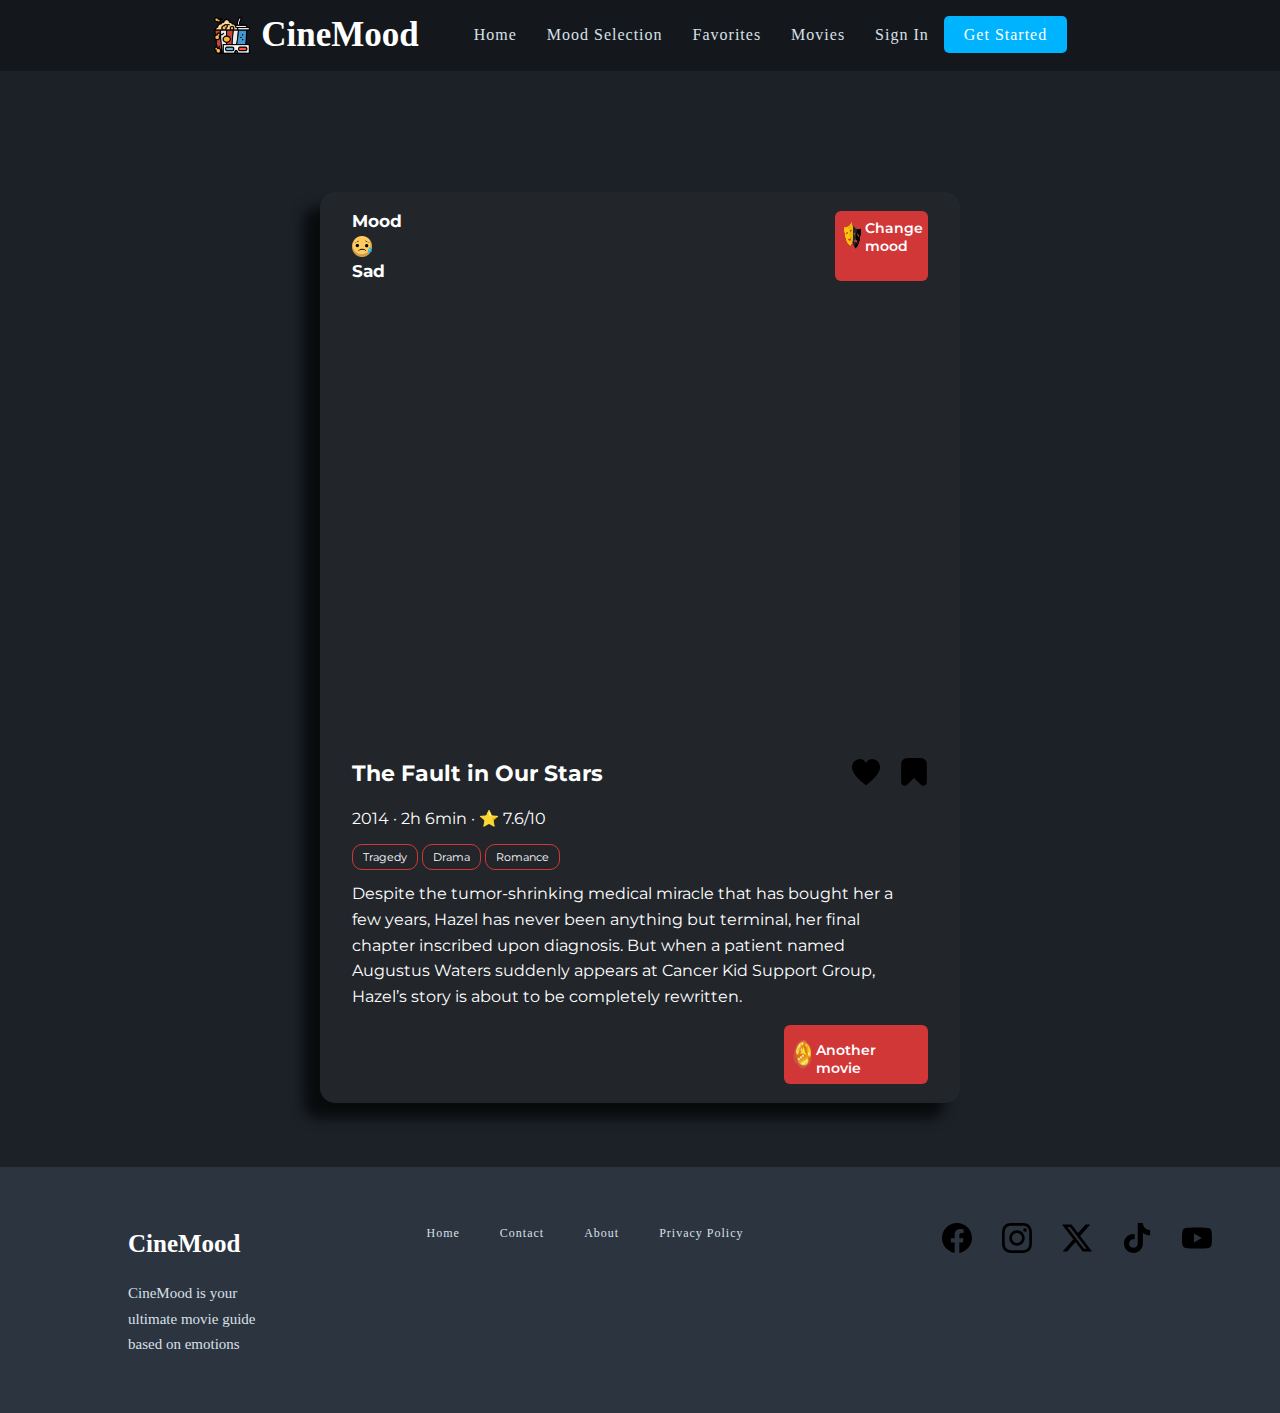
<file: sad.html>
<!DOCTYPE html>
<html>
    <head>
        <title>CineMood-Sad</title>
        <!-- window logo-->
        <link rel="shortcut icon" href="images/logo.png" type="image/x-icon">
        <!-- css links -->
        <link rel="stylesheet" href="style/style.css"> <!--global-->
        <link rel="stylesheet" href="style/feel.css">
        <!-- font awesome for icons -->
        <link rel="stylesheet" href="https://cdnjs.cloudflare.com/ajax/libs/font-awesome/6.7.0/css/all.min.css" />
        <!-- fonts -->
        <link href="https://db.onlinewebfonts.com/c/105007d99d9df64c50cc24d696d79555?family=Graphik+Web+Regular+Regular" rel="stylesheet">
        <link href="https://db.onlinewebfonts.com/c/02fb003368979ba04752e4f3b4c4cebd?family=Graphik+Web+Semibold+Regular" rel="stylesheet">
        <link href="https://db.onlinewebfonts.com/c/171d30888ae4dbce3d0224490887fb87?family=TiemposHeadline-Bold" rel="stylesheet">
        <link rel="preconnect" href="https://fonts.googleapis.com">
        <link rel="preconnect" href="https://fonts.gstatic.com" crossorigin>
        <link href="https://fonts.googleapis.com/css2?family=Montserrat:ital,wght@0,100..900;1,100..900&display=swap" rel="stylesheet">
    </head>

    <body>
        <!-- navbar with logo, title, links and button -->
         <header>
            <nav class="navbar">
                <div class="navbar-container">
                    <img src="images/logo.png" alt="logo" class="icon">
                    <h1 class="navbar-icon">CineMood</h1>
                    <ul>
                        <li><a href="index.html">Home</a></li>
                        <li><a href="choice.html">Mood Selection</a></li>
                        <li><a href="favorite.html">Favorites</a></li>
                        <li><a href="movies.html">Movies</a></li>
                        <li><a href="#"><label for="sign-toggle">Sign In</label></a></li> 
                        <li><label for="popup-toggle" class="navbar-button">Get Started</label></li>  
                    </ul>
                </div>  
            </nav>
         </header>
        
         <!-- sign up -->
        <input type="checkbox" id="popup-toggle" class="popup-toggle" hidden>
        <div id="signup" class="popup">
            <div class="popup-content">
                <span>
                    <h2>Join CineMood</h2>
                    <label for="popup-toggle" class="close"><img src="images/close.svg" alt="close"></label>
                </span>
                <form>
                    <label for="email">Email Address</label>
                    <input type="email" id="email" required>

                    <label for="username">Username</label>
                    <input type="text" id="username" required>

                    <label for="password">Password</label>
                    <input type="password" id="password" required>

                    <label for="password">Confirm Password</label>
                    <input type="password" id="confirm" required>
                    
                    <button type="submit" class="signup-btn">Sign Up</button>
                </form>
            </div>
        </div>

        <!-- sign in -->
        <input type="checkbox" id="sign-toggle" class="popup-toggle" hidden>
        <div id="signin" class="popup">
            <div class="popup-content">
                <span>
                    <h2>Your Account</h2>
                    <label for="sign-toggle" class="close"><img src="images/close.svg" alt="close"></label>
                </span>
                <form>
                    <label for="username">Username</label>
                    <input type="text" id="username" required>

                    <label for="password">Password</label>
                    <input type="password" id="password" required>
                    
                    <button type="submit" class="signup-btn">Sign In</button>
                </form>
            </div>
        </div>

        <main>

            <div class="movie-container">

                <div class="mood-header" id="sad">
                    <div class="mood">
                        <span>Mood</span>
                        <img src="images/sad.png" alt="happy">
                        <span>Sad</span>
                    </div>
                    <div class="mood-btn">
                        <a href="choice.html">
                            <img src="images/mood.png" alt="mood"> 
                            Change mood
                        </a>
                    </div>   
                </div>

                <div class="trailer">
                    <iframe src="https://www.youtube.com/embed/9ItBvH5J6ss?si=pb9OHMkxDEa9WVDW" title="YouTube video player" frameborder="0" allow="accelerometer; autoplay; clipboard-write; encrypted-media; gyroscope; picture-in-picture; web-share" referrerpolicy="strict-origin-when-cross-origin" allowfullscreen></iframe>
                </div>

                <div class="movie-details">
                    
                    <div class="title-container">
                        <h2>The Fault in Our Stars</h2>
                        <div class="movie-btns">
                            <div class="dialog">
                                <img src="images/heart.svg" alt="favorite" class="heart">
                                <span class="dialog-text">Add to Favorites</span>
                            </div>
                        
                            <div class="dialog">
                                <img src="images/bookmark.svg" alt="watch" class="book">
                                <span class="dialog-text">Add to Watchlist</span>
                            </div>
                        </div>
                    </div>

                    <!-- <h2>Free Guy</h2> -->
                    <p class="movie-info">2014 · 2h 6min · ⭐ 7.6/10</p>
                    <div class="tags">
                        <span class="tag">Tragedy</span>
                        <span class="tag">Drama</span>
                        <span class="tag">Romance</span> 
                    </div>

                    <p class="movie-description">
                        Despite the tumor-shrinking medical miracle that has bought her a few years, Hazel has never been anything but terminal, her final chapter inscribed upon diagnosis. 
                        But when a patient named Augustus Waters suddenly appears at Cancer Kid Support Group, Hazel’s story is about to be completely rewritten.
                    </p>

                    <div class="change">
                        <a href="#">
                            <img src="images/dice.png" alt=""> 
                            <span>Another movie</span>
                        </a>
                    </div>
                </div>
            </div>

        </main>




        <!-- footer -->
        <footer class="footer">
            <div class="footer-container">
                <div class="footer-brand">
                    <h3 class="footer-logo">CineMood</h3>
                    <p>CineMood is your ultimate movie guide based on emotions</p>
                </div>
                <div class="footer-links">
                    <ul>
                        <li><a href="index.html">Home</a></li>
                        <li><a href="contact.html">Contact</a></li>
                        <li><a href="#">About</a></li>
                        <li><a href="#">Privacy Policy</a></li>
                    </ul>
                </div>
                <div class="footer-media">
                    <ul>
                        <li><a href="#"><img src="images/facebook.svg" alt="facebook" class="footer-icon"></a></li>
                        <li><a href="#"><img src="images/instagram.svg" alt="instagram" class="footer-icon"></a></li>
                        <li><a href="#"><img src="images/twitter-alt.svg" alt="x" class="footer-icon"></a></li>
                        <li><a href="#"><img src="images/tik-tok.svg" alt="tiktok" class="footer-icon"></a></li>
                        <li><a href="#"><img src="images/youtube.svg" alt="youtube" class="footer-icon"></a></li>
                    </ul>
                </div>
            </div>    
        </footer>
    </body>

</html>
</file>
<file: style/style.css>
body{
    background-color: #1b2127;
    margin: 0;
    padding: 0;
    overflow-x: hidden;
}

/* ============================= */
/*   NAVBAR STYLING */
/* ============================= */

.navbar-container{
    display: flex;
    justify-content: center;
    align-items: center;
    padding: 5px 50px;
    position: absolute;
    width: 100%;
    top: 0;
    z-index: 1000;
}

.navbar img{
    width: 3%;
    padding-right: 10px;
}

.navbar h1{
    font-family:"Graphik Web Regular Regular";
    font-size: 35px;
    font-style: normal;
    font-weight: 900;
    color: #ffffff;
    line-height: 24px;
    letter-spacing: 0;
}
.navbar h1:hover, .navbar img:hover{
    cursor: pointer;
}

.navbar ul{
    display: flex;
    justify-content: space-between;
    list-style: none;
}

.navbar a {
    color: #d8e0e8;
    text-decoration: none;
    font-family: "Graphik Web Semibold Regular";
    font-weight: 400;
    font-size: 16px;
    font-style: normal;
    line-height: 17px;
    letter-spacing: 1px;
    padding: 10px 15px;
    transition: color 0.3s ease-in-out;
}

.navbar a:not(.navbar-button):hover {
    color: #00b3ff; 
    cursor: pointer;
}

.navbar label {
    cursor: pointer;
}

.navbar-button {
    background-color: #00b3ff;
    font-family: "Graphik Web Semibold Regular";
    font-weight: 400;
    font-size: 16px;
    font-style: normal;
    line-height: 17px;
    letter-spacing: 1px;
    color: #ffffff;
    padding: 10px 20px;
    border-radius: 5px;
    transition: all 0.3s ease-in-out;
}

.navbar-button:hover  {
    background-color: #008ecc;
    cursor: pointer;
    transform: translateX(5px);
}

/* ============================= */
/*   POPUP STYLING SIGNUP & SIGNIN */
/* ============================= */

.popup {
    display: none; 
    position: fixed;
    top: 0;
    left: 0;
    width: 100%;
    height: 100%;
    background-color: rgba(0, 0, 0, 0.5); 
    z-index: 1999;
    justify-content: center;
    align-items: center;
}

.popup-content {
    background-color: #445566;
    padding: 30px 35px;
    max-width: 450px; 
    border-radius: 3px;
    box-shadow: 0px 4px 8px rgba(0, 0, 0, 0.2);
}

#signin .popup-content{
    max-width: 230px; 
    padding: 30px;
}

.popup-content span{
    display: inline-flex;
    justify-content: space-between;
    width: 100%;
}

.popup-content span .close img{
    cursor: pointer;
}


.popup-content h2 {
    font-family: "Graphik Web Regular Regular";
    font-size: 15px;
    font-weight: 600;
    color: #99aabb;
    text-transform: uppercase;
    line-height: 15px;
    letter-spacing: 1.125px;
    margin-top: 6px;
}

.popup label {
    font-family: "Graphik Web Regular Regular";
    font-size: 13px;
    font-weight: 400;
    color: #ffffff;
    line-height: 18px;
    letter-spacing: 0;
    display: block;
    margin-bottom: 8px;
}

.popup input {
    width: 60%;
    padding: 10px;
    margin-bottom: 15px;
    border: none;
    background-color: #ccddee;
    border-radius: 5px;
    font-size: 14px;
    color: black;
}

#signin input{
    width: 85%;
}

#email {
    width: 95%;
}

.popup input:focus {
    border: 1px solid black;
    outline: none;
    background-color: #ffffff;
}

.popup .signup-btn {
    background-color: #00b3ff;
    font-family: "Graphik Web Semibold Regular";
    font-weight: 400;
    font-size: 16px;
    font-style: normal;
    line-height: 17px;
    letter-spacing: 1px;
    color: #ffffff;
    padding: 10px 20px;
    border-radius: 5px;
    border: none;
    transition: background-color 0.3s ease-in-out;
}

.popup .signup-btn:hover {
    background-color: #008ecc;
    cursor: pointer;
}

.popup-toggle:checked + .popup {
    display: flex;
}




/* ============================= */
/*   FOOTER STYLING */
/* ============================= */

.footer-container{
    background-color: #2c3440;
    color: #ffffff;
    padding: 40px 10%;
    display: flex;
    justify-content: space-between;
}

.footer-brand h3{
    font-family:"Graphik Web Regular Regular";
    font-size: 25px;
    font-style: normal;
    font-weight: 900;
    color: #ffffff;
    line-height: 24px;
    letter-spacing: 0;
}

.footer-brand p{
    font-size: 15px;
    max-width: 150px;
    color: #d8e0e8;
    line-height: 25.5px;
    font-family:"Graphik Web Regular Regular";
    letter-spacing: 0;
    font-weight: 200;
}

.footer-brand:hover{
    cursor: pointer;
}
.footer-links ul {
    display: inline-flex;
    list-style: none;
}

.footer-links ul a {
    color: #d8e0e8;
    text-decoration: none;
    font-family: "Graphik Web Semibold Regular";
    font-weight: 400;
    font-size: 12px;
    font-style: normal;
    transform: uppercase;
    line-height: 17px;
    letter-spacing: 1px;
    padding: 10px 20px;
    transition: color 0.3s ease-in-out;
}

.footer-links ul a:hover {
    color: #00b3ff; 
    cursor: pointer;
}

.footer-media ul{
    display: flex;
    list-style: none;
    padding-left: 25%;
}

.footer-media ul img{
    width: 30px;
    margin: 0 15px;
    transition: opacity 0.3s;
}

.footer-media ul img:hover {
    opacity: 0.7;
    cursor: pointer;
}
</file>
<file: style/index.css>
/* ============================= */
/*   HERO SECTION STYLING */
/* ============================= */

.hero-section {
    background: url('C:/Users/Sarra/Desktop/L2/semester2/dev web/projet/images/backimg.jpg') no-repeat center center/cover;
    height: 100vh;  
    display: flex;
    flex-direction: column;
    justify-content: flex-end;
    align-items: center;
    text-align: center;
    position: relative;
}

/* pour avoir l effet sombre de l image en backgound */
.hero-section::before {
    content: "";
    position: absolute;
    top: 0;
    left: 0;
    width: 100%;
    height: 100%;
    background: rgba(0, 0, 0, 0.6);  /* semi transparent */
}

.hero-text{
    position: relative;
    z-index: 1000;
}
.hero-text h1{
    font-family:"TiemposHeadline-Bold";
    font-size: 36px;
    font-style: normal;
    font-weight: 400;
    color: #ffffff;
    line-height: 48px;
    letter-spacing: 0;
}

.hero-text p {
    font-size: 20px;
    max-width: 500px;
    margin-top: 10px;
    color: #d0d7e3;
    line-height: 25.5px;
    font-family:"Graphik Web Semibold Regular";
    letter-spacing: 0;
    font-weight: 400;
    margin-left: 50px;
}

.hero-button {
    background-color: #00b3ff;
    padding: 15px 30px;
    border-radius: 5px;
    margin-top: 20px;
    margin-bottom: 50px;
    border-color: #00b3ff;
    transition: all 0.3s ease-in-out;
}

.hero-button a{
    color: #ffffff;
    font-size: 18px;
    font-family:"Graphik Web Semibold Regular";
    text-decoration: none;
}

.hero-button:hover {
    background-color: #008ecc;
    border-color: #008ecc;
    cursor: pointer;
    transform: scale(1.15);
}

/* ============================= */
/*   MOVIE SECTION STYLING */
/* ============================= */

.movie-section {
    display: flex;
    justify-content: center;
    align-items: center;
    margin-top: 80px;
    width: 100%;
    gap: 10px;
}

.movie-card {
    position: relative;
    width: 180px;
    border: 3px solid transparent;
    border-radius: 10px;
    transition: border-color 0.3s ease-in-out;
}

.movie-card .movie-title {
    position: absolute;
    top: -55px;
    left: 50%;
    transform: translate(-50%, -10px);
    font-family: "Graphik Web Regular Regular";
    font-size: 11px;
    font-weight: 700;
    color: #bbccdd;
    line-height: 14.3px;
    letter-spacing: 0;
    background-color: #445566;
    padding: 10px 0;
    text-align: center;
    border-radius: 5px;
    opacity: 0;
    transition: opacity 0.3s, transform 0.3s;
    width: 80%;
    
}

/* ajouter le triangle en dessous */
.movie-card .movie-title::after {
    content: "";
    position: absolute;
    bottom: -15px; 
    left: 50%;
    transform: translateX(-50%);
    border-width: 10px;
    border-style: solid ;
    border-color:  #445566 transparent transparent transparent; /* Create the triangle */
}

.movie-card img{
    width: 100%;
    border-radius: 5px;
    display: block;
}

.movie-overview {
    position: absolute;
    top: 50%;
    left: 50%;
    transform: translate(-50%, -50%);
    width: 75%;
    background-color: rgba(0, 0, 0, 0.6);
    padding: 15px 10px;
    border-radius: 2px;
    display: flex;
    flex-direction: column;
    align-items: center;
    gap: 20px;
    opacity: 0;
    transition: opacity 0.3s;
}

.movie-overview .icon{
    display: flex;
    align-items: center;
    flex-direction: column;
    gap: 25px;
}

.fa-eye{
    color: #00c030;
}

.fa-heart{
    color: #ff9010;
}

.movie-overview .icon span{
    font-family: "Graphik Web Regular Regular";
    font-size: 20px;
    font-weight: 700;
    color: #ffffff;
    line-height: 14.3px;
    letter-spacing: 0;
}

.movie-card:hover {
    border-color: green;
    cursor: pointer;
}

.movie-card:hover .movie-overview {
    opacity: 1;
}

.movie-card:hover .movie-title {
    opacity: 1;
    transform: translate(-50%, 0);
}


/* ============================= */
/*   LETS YOU SECTION STYLING */
/* ============================= */

.features-title{
    font-family:"Graphik Web Regular Regular";
    font-size: 15px;
    font-style: normal;
    font-weight: 400;
    color: #99aabb;
    line-height: 20px;
    letter-spacing: 0.975px;
    text-transform: uppercase;
    margin-left: 10%;
    margin-top: 50px;
    margin-bottom: 0;
}
.features {
    display: grid;
    grid-template-columns: repeat(3, 1fr);
    gap: 30px;
    padding: 40px 10%;
}

.features div{
    display:inline-flex;
    background: #445566;
    padding: 30px;
    border-radius: 3px;
    transition: transform 0.3s;
    align-items: center;
}

.features div img {
    width: 10%;
}

.features div p{
    font-family:"Graphik Web Regular Regular";
    font-size: 15px;
    font-style: normal;
    font-weight: 400;
    color: #ddeeff;
    line-height: 21px;
    letter-spacing: 0;
    margin-left: 20px;
}

.features div:hover {
    transform: translateY(-5px);
    cursor: pointer;
}

/* ============================= */
/*   NEWS & UPCOMING STYLING */
/* ============================= */

.news-title{
    font-family:"Graphik Web Regular Regular";
    font-size: 13px;
    font-style: normal;
    font-weight: 400;
    color: #99aabb;
    line-height: 13px;
    letter-spacing: 0.975px;
    text-transform: uppercase;
    margin-left: 10%;
    margin-top: 50px;
    margin-bottom: 0;
}

.news-title span{
    margin-left: 78.5%;
    font-size: 11px;
    line-height: 11px;
    letter-spacing: 0.825px;
    color: #667788;
}

.news-title .news-span{
    margin-left: 75.5%;;
}
.news-title span:hover{
    cursor: pointer;
    color: #00b3ff;
}

hr{
    width: 80%;
    border: 1px solid #445566;
    margin-top: 5px;
    margin-bottom: 0;
}

.news-container {
    max-width: 100%;
    display: grid;
    grid-template-columns: repeat(3, 1fr);
    gap: 20px;
    padding: 30px 10%;
}


.news-container .news-card {
    padding: 0;
}

.news-card img {
    width: 100%;
    max-height: 220px;
    border-radius: 6px;
    transition: transform 0.3s;
}

.news-card img:hover {
    cursor: pointer;
    transform: scale(1);
    border: 1px solid #ddeeff;
}

.news-text{
    padding: 10px 0;
}

.news-text a{
    text-decoration: none;
    color: #ffffff;
    font-family: "Graphik Web Semibold Regular";
    font-size: 18px;
    font-weight: 400;
    line-height: 21.6px;
    letter-spacing: 0;
}

.news-text a:hover{
    color: #00b3ff;
    cursor: pointer;
}

.news-text p{
    color: #99aabb;
    font-family: "Graphik Web Regular Regular";
    font-size: 15px;
    font-weight: 400;
    line-height: 15px;
    letter-spacing: 0;
}

.news-card iframe:hover {
    transform: scale(1.05);
}
</file>
<file: style/feel.css>
.navbar-container{
    background-color: #14181c;
    padding: 0;
}

main{
    margin-left: 25%;
    margin-right: 25%;
    margin-top: 15%;
    margin-bottom: 5%;
}

.movie-container{
    display: flex;
    justify-content: center;
    align-items: center;
    flex-direction: column;
    padding: 3% 5%;
    background-color: #22262b;
    box-shadow: -16px 15px 14px 0px rgba(0,0,0,0.7);
    border: none;
    border-radius: 15px;
}

.movie-container .mood-header{
    display: inline-flex;
    padding-bottom: 2%;
    max-width: 100%;
    gap: 410px;
}

#romance, #nostalgic{
    gap: 380px;
}

#sad{
    gap: 430px;
}

#geek{
    gap: 420px;
}
#reflective{
    gap: 375px;
}

.mood img{
    width: 20px;
    padding-top: 5px;
}

.mood-header span{
    font-family: "Montserrat";
    font-size: 17px;
    font-weight: 700;
    color: #ffffff;
    line-height: normal;
    letter-spacing: 0;
    padding-top: 5px;

}

.mood-header .mood-btn{
    background-color: rgb(210, 55, 55);
    padding: 5px;
    border-radius: 6px;
    padding-top: 8px;
    transition: all 0.3s ease-in-out;
}


.mood-btn a{
    display: inline-flex;
    font-family: "Montserrat";
    font-size: 14px;
    font-weight: 600;
    color: #ffffff;
    line-height: normal;
    letter-spacing: 0;
    text-decoration: none;
}

.mood-btn a img{
    width: 25px;
}

.mood-btn:hover{
    background-color: rgb(255, 0, 0);
    transform: scale(1.1);
}

.movie-container .trailer{
    width: 111%;
    height:450px;
}

iframe{
    width: 100%;
    height:100%;
}

.movie-details .title-container{
    display: flex;
    align-items: center;
    justify-content: space-between;
    padding-bottom: 0;
}

.title-container h2{
    font-family: "Montserrat";
    font-size: 22px;
    font-weight: 700;
    color: #ffffff;
    line-height: normal;
    letter-spacing: 0;
}

.movie-btns {
    display: flex;
    gap: 20px; 
}

.dialog {
    position: relative;
    display: inline-block;
    cursor: pointer;
}

.dialog img {
    width: 28px;
}

.dialog .dialog-text {
    position: absolute;
    bottom: 115%; 
    left: 50%;
    transform: translateX(-50%);
    background-color: rgb(210, 55, 55);
    color: #ffffff;
    padding: 5px 10px;
    font-family: "Montserrat";
    font-size: 11px;
    font-weight: 600;
    border-radius: 5px;
    white-space: nowrap;
    opacity: 0;
    visibility: hidden;
    transition: all 0.3s ease-in-out;
}

.dialog .dialog-text::after {
    content: "";
    position: absolute;
    top: 100%;
    left: 50%;
    transform: translateX(-50%);
    border-width: 6px;
    border-style: solid;
    border-color: rgb(210, 55, 55) transparent transparent transparent; /* Creates the triangle */
}

.dialog:hover .dialog-text {
    opacity: 1.5;
    visibility: visible;
}

.movie-details .movie-info{
    font-family: "Montserrat";
    font-size: 16px;
    font-weight: 400;
    color: #ffffff;
    line-height: 25.6px;
    letter-spacing: 0;
    margin-top: 0;
}

.tags .tag{
    font-family: "Montserrat";
    font-size: 11px;
    font-weight: 400;
    color: #ffffff;
    line-height: normal;
    letter-spacing: 0;
    padding: 5px 10px;
    border:rgb(210, 55, 55) 1px solid;
    border-radius: 10px;
}

.movie-description{
    max-width: 95%;
    font-family: "Montserrat";
    font-size: 16px;
    font-weight: 400;
    color: #ffffff;
    line-height: 25.6px;
    letter-spacing: 0;
}

.change {
    margin-left: 75%;
    background-color: rgb(210, 55, 55);
    padding: 5px;
    border-radius: 6px;
    padding-top: 8px;
    padding-bottom: 3px;
    transition: all 0.3s ease-in-out;
}

.change a{
    display: inline-flex;
    font-family: "Montserrat";
    font-size: 14px;
    font-weight: 600;
    color: #ffffff;
    line-height: normal;
    letter-spacing: 0;
    text-decoration: none;
}
.change a img{
    width: 20%;
}

.change a span{
    padding-top: 8px;
}

.change:hover{
    background-color: rgb(255, 0, 0);
    transform: scale(1.1);
}
</file>
<file: style/choice.css>
.navbar-container{
    background-color: #14181c;
    padding: 0;
}

main{
    text-align: center;
    margin-top: 15%;
    margin-bottom: 5%;
    box-shadow: 0 0 10px rgba(0, 0, 0, 0.1);
    max-width: 900px;
    padding: 0 25%;
}

h1{
    font-family:"Nunito-Bold";
    font-size: 48px;
    font-weight: 700;
    color: #f8f8f2;
    line-height: 48px;
    letter-spacing: -1.2px;
}

/* ============================= */
/*   SELECTION STYLING */
/* ============================= */
.selection-container {
    display: flex;
    flex-direction: column;
}

.button {
    background: #007BFF;
    color: #f8f8f2;
    padding: 15px 0;
    border-radius: 8px;
    font-family:"Nunito-Bold";
    font-size: 18px;
    font-weight: 500;
    line-height: 18px;
    letter-spacing: 0px;
    margin-bottom: 20px;
    max-width: 350px;
    margin-left: 30%;
    cursor: pointer;
    transition: 0.3s;
}

.button:hover {
    background: #0056b3;
}
.choose{
    display: none;
}
/* delete buttons when radio is checked */
#mood:checked ~ .selection,
#effect:checked ~ .selection {
    display: none;
}

/* ============================= */
/*   OPTIONS STYLING */
/* ============================= */

.options {
    display: none;
    padding: 20px;
    padding-top: 0;
    border-radius: 10px;
    box-shadow: 0 0 10px rgba(0, 0, 0, 0.1);
}

/* Show relevant section when radio is checked */
#mood:checked ~ #mood-options {
    display: block;
}

#effect:checked ~ #effect-options {
    display: block;
}

#reset:checked ~ .selection {
    display: block;
}

#reset:checked ~ .options {
    display: none;
}


h2{
    font-family:-apple-system;
    font-size: 20px;
    font-weight: 400;
    color: #f8f8f2;
    line-height: 28px;
    letter-spacing: 0;

}
.options-container {
    display: grid;
    grid-template-columns: repeat(3, 1fr);
    gap: 20px;
    margin-top: 10px;
}

.options-container button, .options-container label{
    border: 1.5px solid rgb(210, 55, 55);
    background-color: transparent;
    padding: 20px 0;
    border-radius: 8px;
    cursor: pointer;
    transition: transform 0.3s ease-in-out;

    color: #f8f8f2;
    font-family:"Nunito-Bold";
    font-size: 18px;
    font-weight: 600;
    line-height: 18px;
    letter-spacing: 0px;
}
.options-container img{
    width: 15%;
}
.options-container button:hover ,.options-container label:hover{
    background: rgb(210, 55, 55);
    transform: scale(1.1);
}
</file>
<file: style/contact.css>
.navbar-container{
    background-color: #14181c;
    padding: 0;
}

main{
    padding:  10% 18.5%;
}

/* ============================= */
/*   CONTAINER STYLING */
/* ============================= */

.contact-container{
    display: flex;
    justify-content: center;
}

.contact-container .contact-poster{
    width: 20%;
    max-height: fit-content;
    border-radius:6px ;
    box-shadow: 0px 10px 6px 0px rgba(0,0,0,0.81);
    border: 1px solid ghostwhite;
    cursor: pointer;
}

.contact-text{
    padding-left: 8%;
}

.contact-text h2{
    font-family: "Graphik Web Regular Regular";
    font-size: 40px;
    font-weight: 300;
    color: #ffffff;
    line-height: 40px;
    letter-spacing: 0;
    margin-top: 3px;
}

.contact-text p{
    font-family: "Graphik Web Regular Regular";
    font-size: 17px;
    font-weight: 400;
    color: #99aabb;
    line-height: 25.5px;
    letter-spacing: 0;
    text-align: justify;
    width: 95%;
}

.contact-text .contact-form{
    display: flex;
    align-items: center;
}

.contact-form form{
    width: 40%;
    background-color: #556677;
    padding:35px;
    border-radius: 10px;
    border: none;
    box-shadow: 0px 4px 8px rgba(0, 0, 0, 0.2);

}

form label {
    font-family: "Graphik Web Regular Regular";
    font-size: 17px;
    font-weight: 400;
    color: #ffffff;
    line-height: 18px;
    letter-spacing: 0;
    display: block;
    margin-bottom: 8px;
}

form input, form textarea {
    width: 95%;
    padding: 10px;
    margin-bottom: 15px;
    border: none;
    background-color: #ccddee;
    border-radius: 5px;
    font-size: 18px;
    color: black;
}

form textarea{
    resize: none;
    height: 100px;
}

form .contact-btn {
    background-color: #00b3ff;
    font-family: "Graphik Web Semibold Regular";
    font-weight: 400;
    font-size: 20px;
    font-style: normal;
    line-height: 17px;
    letter-spacing: 1px;
    color: #ffffff;
    padding: 10px 20px;
    border-radius: 5px;
    border: none;
    transition: all 0.3s ease-in-out;
}

form .contact-btn:hover {
    background-color: #008ecc;
    cursor: pointer;
    transform: scale(1.05);
}

form input:focus, form textarea:focus {
    border: 1px solid black;
    outline: none;
    background-color: #ffffff;
}

.contact-form .other-contact{
    width: 35%;
    background-color: #556677;
    padding:5px 30px;
    border-radius: 10px;
    border: none;
    box-shadow: 0px 4px 8px rgba(0, 0, 0, 0.2);
    margin-left: 5%;
}

.contact-form .other-contact h4{
    font-family: "Graphik Web Semibold Regular";
    font-size: 20px;
    font-weight: 400;
    color: #ffffff;
    line-height: 17px;
    letter-spacing: 1px;
    margin-bottom: 10px;
}
.other-contact .contact-info{
    display: inline-flex;
    align-items: center;
}
.other-contact img{
    width: 20px;
    height: 20px;
    margin-right: 10px;
    transition: all 0.3s ease-in-out;
}

.other-contact a{
    font-family: "Graphik Web Regular Regular";
    font-size: 17px;
    font-weight: 400;
    color: #ffffff;
    line-height: 18px;
    letter-spacing: 0;
    text-decoration: none;
}

.other-contact a:hover{
    text-decoration: underline;
    color: #00b3ff;
}

.other-contact img:hover{
    transform: scale(1.15);
    
}
</file>
<file: style/favorite.css>
.navbar-container{
    background-color: #14181c;
    padding: 0;
}

main{
    padding: 5% ;
    padding-right: 2%;
    margin-top: 3%;
}

/* ============================= */
/*   HERO STYLING */
/* ============================= */

.hero{
    max-width: 46%;
}

.hero-title{
    font-family:"TiemposHeadline-Bold";
    font-size: 48px;
    font-weight: 700;
    color: #f8f8f2;
    line-height: 48px;
    letter-spacing: -1.2px;
}

.hero-text{
    max-width: 80%;
    font-family: "Tiempos Text Regular";
    font-size: 16px;
    font-weight: 400;
    color: #99aabb;
    line-height: 25px;
    letter-spacing: 0;
}

/* ============================= */
/*   HERO STYLING */
/* ============================= */

.phrase{
    font-family: "Tiempos Text Regular";
    font-size: 36px;
    font-weight: 500;
    color: #f4c542;
    line-height: 1.6;
    letter-spacing: 1px;
    text-align: center;
    margin-top: 5%;
    max-width: 80%;
    margin-left: auto;
    margin-right: auto;
    text-shadow: 2px 2px 8px rgba(255, 204, 0, 0.3); 
}
</file>
